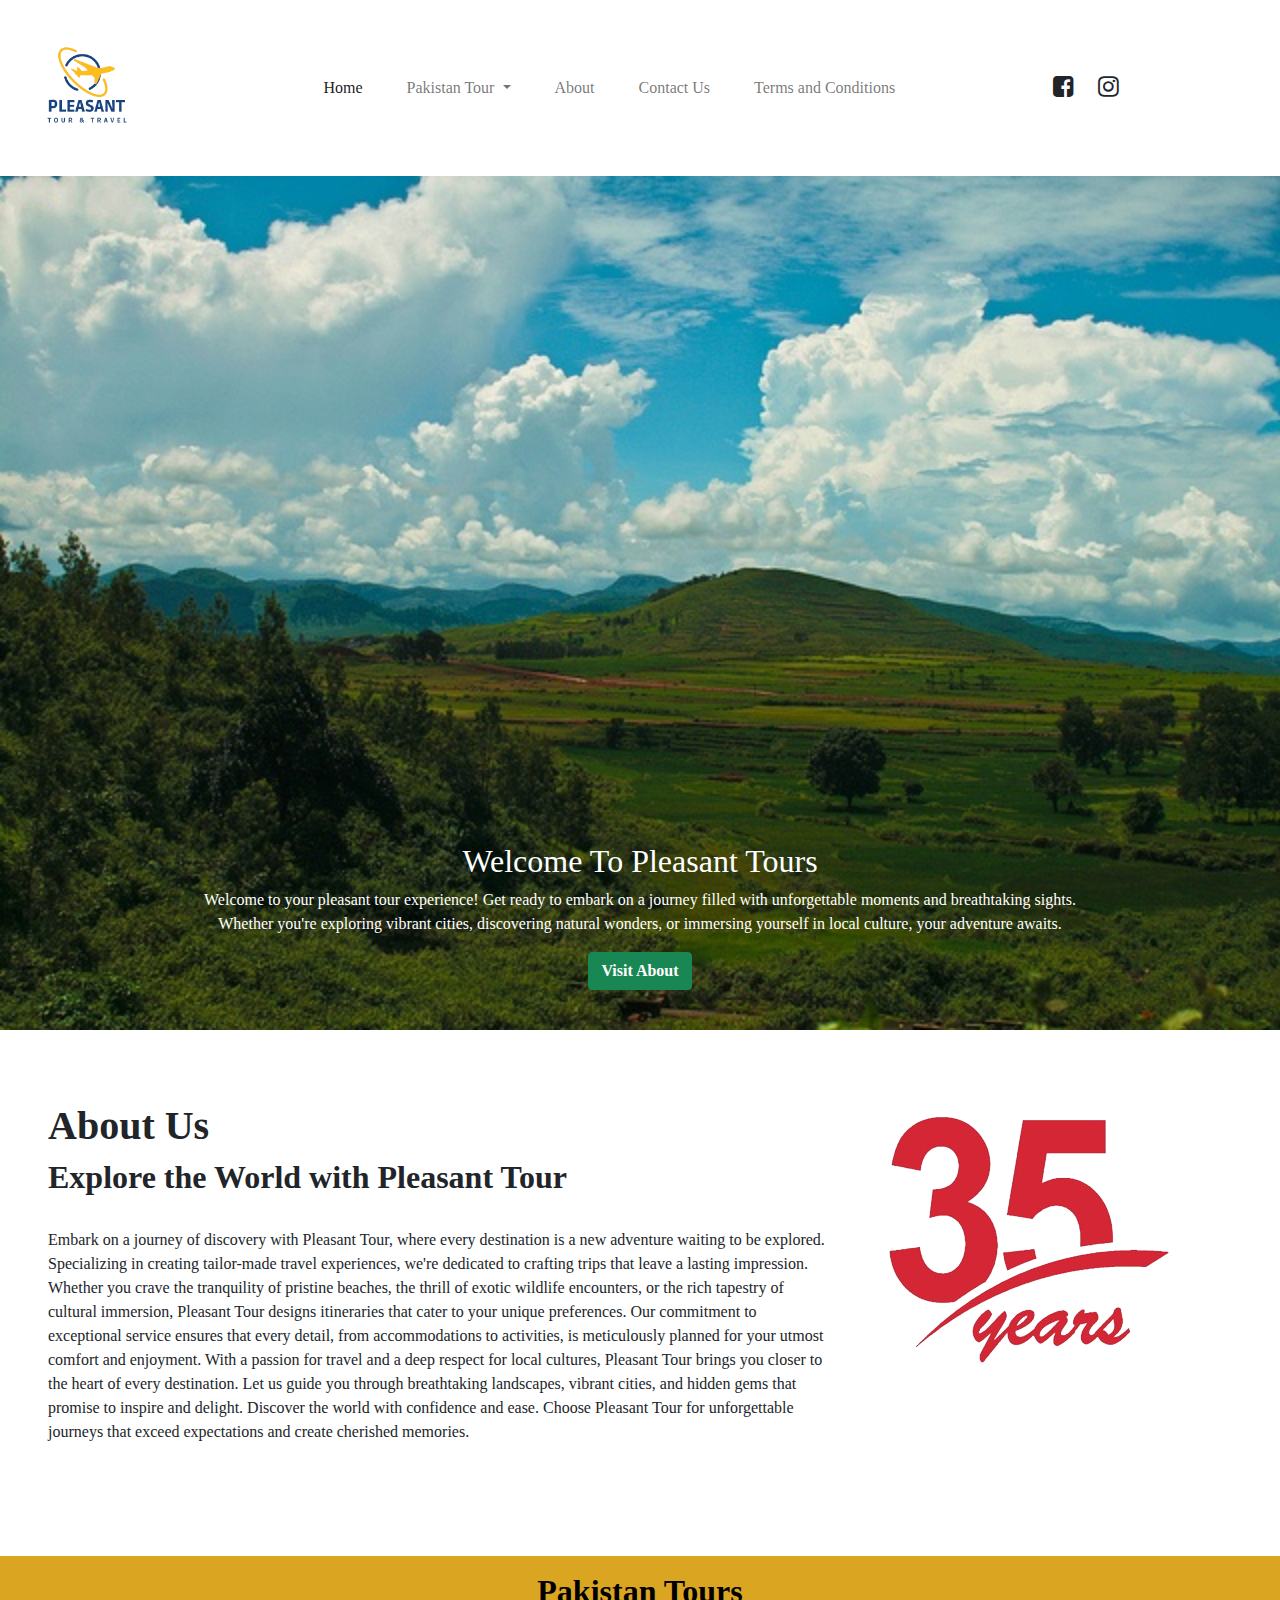
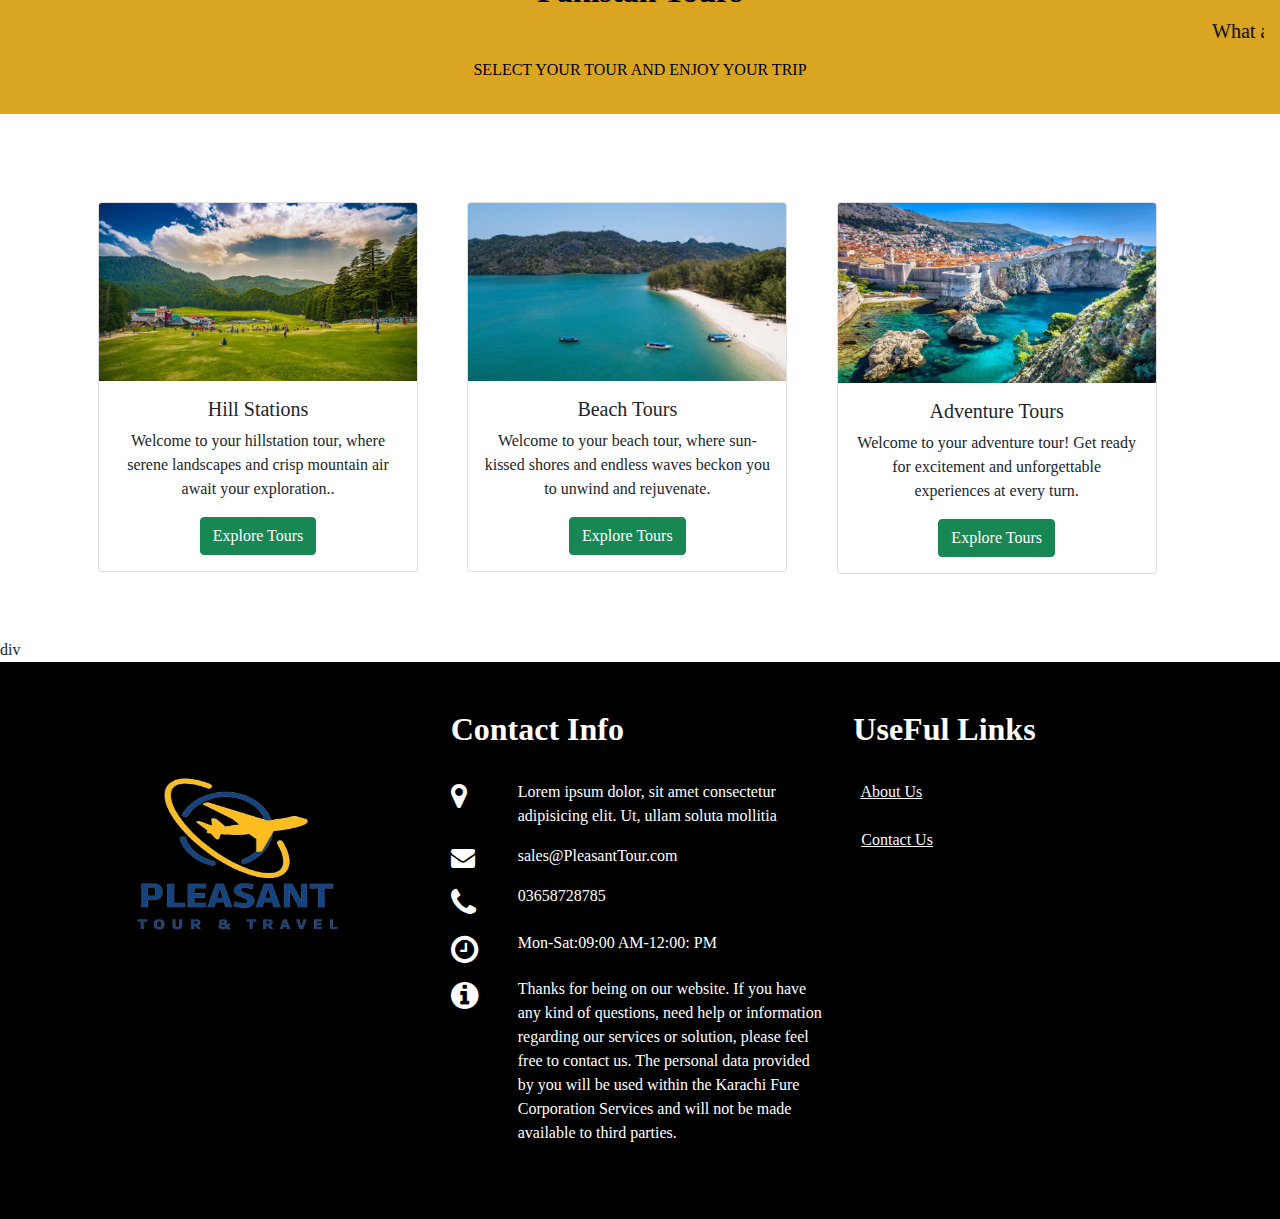
<file: index.html>
<!DOCTYPE html>
<html lang="en">

<head>
  <meta charset="UTF-8">
  <meta name="viewport" content="width=device-width, initial-scale=1.0">
  <title>Pleasant Tour</title>
  <link rel="stylesheet" href="bootstrap-5.0.2-dist/css/bootstrap.min.css">
  <link rel="stylesheet" href="style.css">
  <link rel="stylesheet" href="https://cdnjs.cloudflare.com/ajax/libs/font-awesome/4.7.0/css/font-awesome.min.css">
</head>

<body>
  <!-- navbar -->
  <nav class="navbar navbar-expand-lg navbar-light">
    <div class="container-fluid">
      <a class="navbar-brand" href="index.html"><img src="logo/logo.png" alt="LOGO" class="LOGO"></a>
      <button class="navbar-toggler" type="button" data-bs-toggle="collapse" data-bs-target="#navbarNavDropdown"
        aria-controls="navbarNavDropdown" aria-expanded="false" aria-label="Toggle navigation">
        <span class="navbar-toggler-icon"></span>
      </button>
      <div class="collapse navbar-collapse justify-content-evenly" id="navbarNavDropdown">
        <ul class="navbar-nav">
          <li class="nav-item">
            <a class="nav-link active" aria-current="page" href="index.html">Home</a>
          </li>
          &nbsp;&nbsp;&nbsp;&nbsp;&nbsp;&nbsp;&nbsp;
          <li class="nav-item dropdown">
            <a class="nav-link dropdown-toggle" href="#" id="navbarDropdown" role="button" data-bs-toggle="dropdown"
              aria-expanded="false">
              Pakistan Tour
            </a>
            <ul class="dropdown-menu" aria-labelledby="navbarDropdown">
              <li><a class="dropdown-item" href="Beach.html">Beach Tours</a></li>
              <li><a class="dropdown-item" href="hill.html">Hill Stations Tour</a></li>
              <li><a class="dropdown-item" href="Adventure.html">Adventure Tours</a></li>
            </ul>
          </li>
          &nbsp;&nbsp;&nbsp;&nbsp;&nbsp;&nbsp;&nbsp;
          <li class="nav-item">
            <a class="nav-link" href="About.html">About</a>
          </li>
          &nbsp;&nbsp;&nbsp;&nbsp;&nbsp;&nbsp;&nbsp;
          <li class="nav-item">
            <a class="nav-link" href="Contact Us.html">Contact Us</a>
          </li>
          &nbsp;&nbsp;&nbsp;&nbsp;&nbsp;&nbsp;&nbsp;
          <li class="nav-item">
            <a class="nav-link" href="terms.html">Terms and Conditions</a>
          </li>
        </ul>
        <header>
          <div class="container d-flex">
            <div>
              <i class="fa fa-facebook-square" style="font-size:24px"></i>
            </div>&nbsp;&nbsp;&nbsp;&nbsp;&nbsp;&nbsp;
            <div><i class="fa fa-instagram" style="font-size:24px"></i></div>

          </div>
        </header>
      </div>
    </div>
  </nav>
  <!-- carousel -->
  <div class="carousel-inner">
    <div class="carousel-item active" data-bs-interval="10000">
      <img src="img/Araku valley__.jpeg" class="d-block w-100" alt="...">
      <div class="carousel-caption d-md-block">
        <h2>Welcome To Pleasant Tours</h2>
        <p>Welcome to your pleasant tour experience! Get ready to embark on a journey filled with
          unforgettable moments and breathtaking sights. Whether you're exploring vibrant cities, discovering natural
          wonders, or immersing yourself in local culture, your adventure awaits.
        </p>
       <a href="About.html"> <button class="btn btn-success"><b>Visit About</b></button></a>
      </div>
    </div>
  </div><br>
  <div class="about_cont p-5">
    <div class="row">
        <div class="col-md-8">
          <h1><b>About Us</b></h1>
            <h2><b> Explore the World with Pleasant Tour</b></h2><br>
        <p class="text-dark">
               

                Embark on a journey of discovery with Pleasant Tour, where every destination is a new adventure
                waiting to be explored. Specializing in creating tailor-made travel experiences, we're dedicated to
                crafting trips that leave a lasting impression.

                Whether you crave the tranquility of pristine beaches, the thrill of exotic wildlife encounters, or
                the rich tapestry of cultural immersion, Pleasant Tour designs itineraries that cater to your unique
                preferences. Our commitment to exceptional service ensures that every detail, from accommodations to
                activities, is meticulously planned for your utmost comfort and enjoyment.

                With a passion for travel and a deep respect for local cultures, Pleasant Tour brings you closer to
                the heart of every destination. Let us guide you through breathtaking landscapes, vibrant cities,
                and hidden gems that promise to inspire and delight.

                Discover the world with confidence and ease. Choose Pleasant Tour for unforgettable journeys that
                exceed expectations and create cherished memories.
            </p>
        </div>
        <div class="col-md-3 yearimage">
            <img src="img/small_35-removebg-preview.png" alt="">
        </div>
    </div>
</div><br><br>
  <!-- Our services -->
  <div class="heading_products p-3" id="services">
    <h2 class="text-center"><b>Pakistan Tours</b></h2>
    <marquee behavior="" direction="">
      <h5>What are you Waitng for</h5>
    </marquee>
    <p class="text-center">SELECT YOUR TOUR AND ENJOY YOUR TRIP</p>

  </div><br><br><br>
  <div class="container pb-5 text-center">
    <div class="row p-3">
      <div class="col-md-3">
        <div class="card" style="width: 20rem;">
          <img src="img/Dalhousie Family Package.jpeg" class="card-img-top" alt="...">
          <div class="card-body">
            <h5 class="card-title">Hill Stations</h5>
            <p class="card-text">Welcome to your hillstation tour, where serene landscapes and crisp mountain air await
              your exploration..</p>
          <a href="hill.html">  <button class="btn btn-success">Explore Tours</button></a>
          </div>
        </div>
      </div>
      <div class="col-md-1">
      </div>
      <div class="col-md-3">
        <div class="card" style="width: 20rem;">
          <img src="img/Tanjung Rhu Beach.jpeg" class="card-img-top" alt="...">
          <div class="card-body">
            <h5 class="card-title">Beach Tours</h5>
            <p class="card-text">Welcome to your beach tour, where sun-kissed shores and endless waves beckon you to
              unwind and rejuvenate.</p>
            <button class="btn btn-success" href="Beach.html">Explore Tours</button>
          </div>
        </div>
      </div>
      <div class="col-md-1">
      </div>
      <div class="col-md-3">
        <div class="card" style="width: 20rem;">
          <img src="img/Everything You Need to Know About Erin’s Fabulous Weekend Getaway in Dubrovnik.jpeg"
            class="card-img-top" alt="..." style="height: 180px;">
          <div class="card-body">
            <h5 class="card-title">Adventure Tours</h5>
            <p class="card-text">
              Welcome to your adventure tour! Get ready for excitement and unforgettable experiences at every turn.
            </p>
            <button class="btn btn-success" href="Adventure.html">Explore Tours</button>
          </div>
        </div>
      </div>
      <div class="col-md-1">
      </div>
    </div>
  </div>
  <!-- terms -->
   div
  <!-- Footer -->
  <section>
    <div class="container-fluid Footer p-5">
      <div class="row">
        <div class="col-md-4">
          <div>
            <img class="footer_logo" src="logo/logo.png" alt="">
          </div>
        </div>
        <div class="col-md-4 footer_main">
          <h2><b>Contact Info</b></h2>
          <br>
          <div class="row">
            <div class="col-md-2">
              <h3><i class="fa fa-map-marker text-"></i></h3>
            </div>
            <div class="col-md-10">
              <p>Lorem ipsum dolor, sit amet consectetur adipisicing elit. Ut, ullam soluta mollitia
              </p>
            </div>
          </div>
          <div class="row">
            <div class="col-md-2">
              <h4><i class="fa fa-envelope text-"></i></h4>
            </div>
            <div class="col-md-10">
              <p>sales@PleasantTour.com</p>
            </div>
          </div>
          <div class="row">
            <div class="col-md-2">
              <h2><i class="fa fa-phone text-"></i></h2>
            </div>
            <div class="col-md-10">
              <p>03658728785</p>
            </div>
          </div>
          <div class="row">
            <div class="col-md-2">
              <h2><i class="fa fa-clock-o text-"></i></h2>
            </div>
            <div class="col-md-10">
              <p>Mon-Sat:09:00 AM-12:00: PM</p>
            </div>
          </div>
          <div class="row">
            <div class="col-md-2">
              <h2><i class="fa fa-info-circle text-"></i></h2>
            </div>
            <div class="col-md-10">
              <p>
                Thanks for being on our website. If you have any kind of questions, need help or
                information regarding our services or solution, please feel free to contact us. The
                personal data provided by you will be used within the Karachi Fure Corporation
                Services
                and will not be made available to third parties.</p>
            </div>
          </div>
        </div>

        <div class="col-md-4 footer_main">
          <h2><b>UseFul Links</b></h2>
          <br>
          &nbsp;
          <a href="About.html" class="text-light">About Us</a>
          <br><br>&nbsp;
          <a href="contactus.html" class="text-light">Contact Us</a>

        </div>
      </div>
    </div>
  </section>
  <script src="bootstrap-5.0.2-dist/js/bootstrap.min.js"></script>
</body>

</html>
</file>
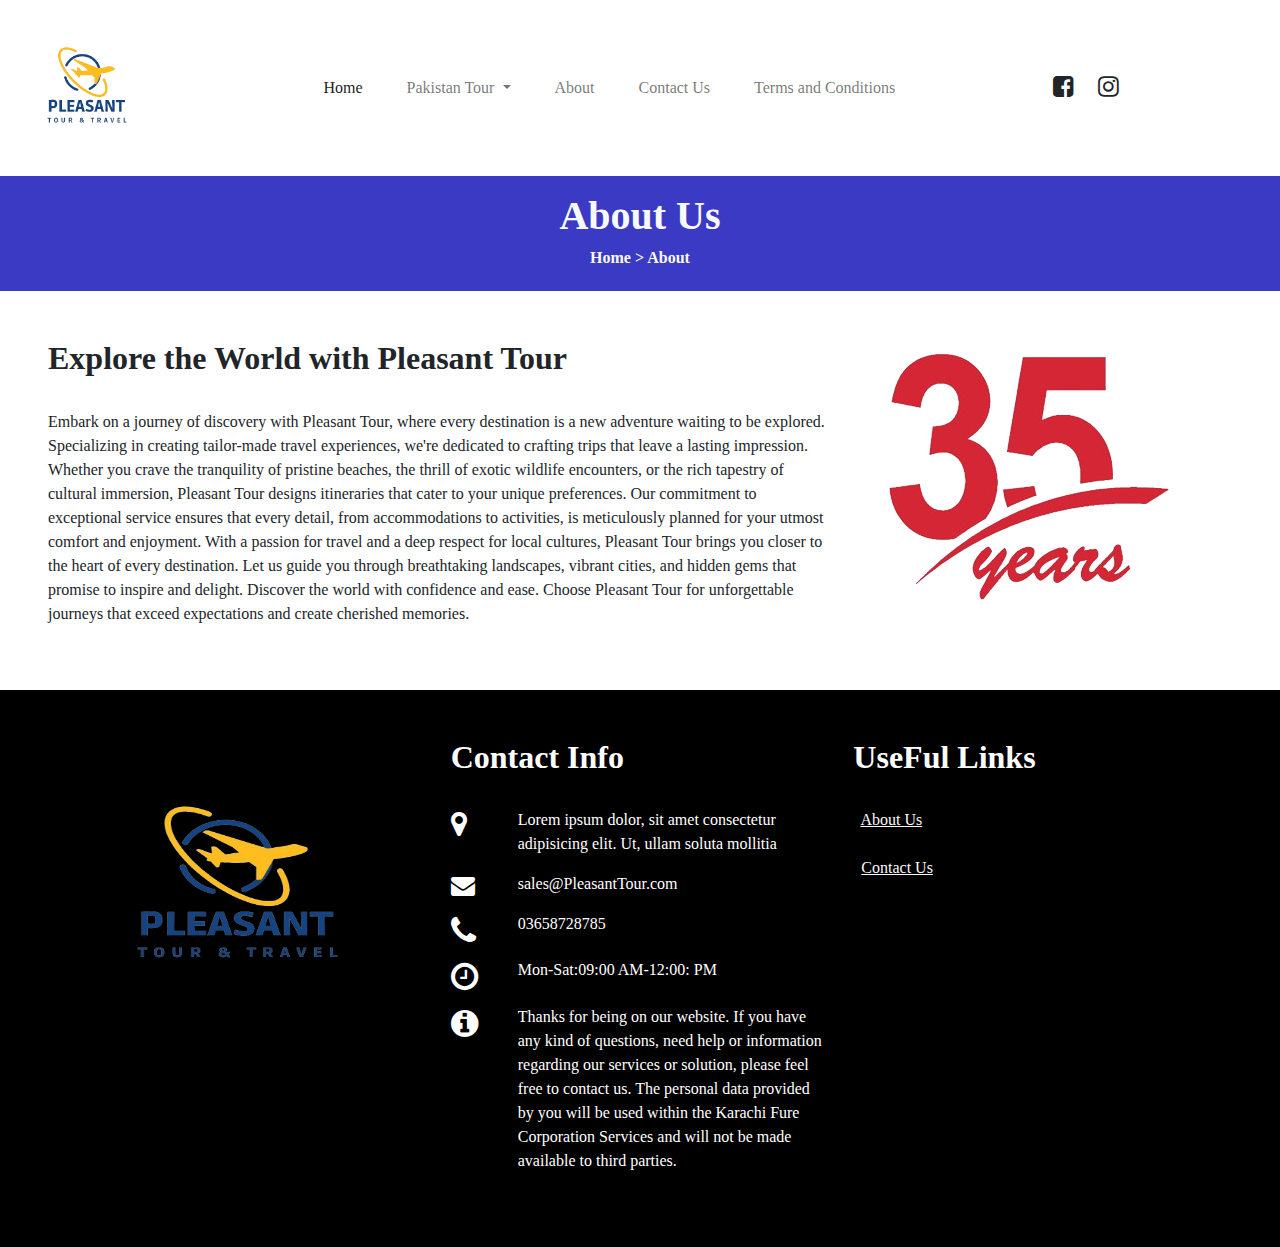
<file: About.html>
<!DOCTYPE html>
<html lang="en">

<head>
    <meta charset="UTF-8">
    <meta name="viewport" content="width=device-width, initial-scale=1.0">
    <title>Document</title>
    <link rel="stylesheet" href="bootstrap-5.0.2-dist/css/bootstrap.min.css">
    <link rel="stylesheet" href="style.css">
    <link rel="stylesheet" href="https://cdnjs.cloudflare.com/ajax/libs/font-awesome/4.7.0/css/font-awesome.min.css">
</head>

<body>
    <nav class="navbar navbar-expand-lg navbar-light">
        <div class="container-fluid">
          <a class="navbar-brand" href="index.html"><img src="logo/logo.png" alt="LOGO" class="LOGO"></a>
          <button class="navbar-toggler" type="button" data-bs-toggle="collapse" data-bs-target="#navbarNavDropdown"
            aria-controls="navbarNavDropdown" aria-expanded="false" aria-label="Toggle navigation">
            <span class="navbar-toggler-icon"></span>
          </button>
          <div class="collapse navbar-collapse justify-content-evenly" id="navbarNavDropdown">
            <ul class="navbar-nav">
              <li class="nav-item">
                <a class="nav-link active" aria-current="page" href="index.html">Home</a>
              </li>
              &nbsp;&nbsp;&nbsp;&nbsp;&nbsp;&nbsp;&nbsp;
              <li class="nav-item dropdown">
                <a class="nav-link dropdown-toggle" href="#" id="navbarDropdown" role="button" data-bs-toggle="dropdown"
                  aria-expanded="false">
                  Pakistan Tour
                </a>
                <ul class="dropdown-menu" aria-labelledby="navbarDropdown">
                  <li><a class="dropdown-item" href="Beach.html">Beach Tours</a></li>
                  <li><a class="dropdown-item" href="hill.html">Hill Stations Tour</a></li>
                  <li><a class="dropdown-item" href="Adventure.html">Adventure Tours</a></li>
                </ul>
              </li>
              &nbsp;&nbsp;&nbsp;&nbsp;&nbsp;&nbsp;&nbsp;
              <li class="nav-item">
                <a class="nav-link" href="About.html">About</a>
              </li>
              &nbsp;&nbsp;&nbsp;&nbsp;&nbsp;&nbsp;&nbsp;
              <li class="nav-item">
                <a class="nav-link" href="Contact Us.html">Contact Us</a>
              </li>
              &nbsp;&nbsp;&nbsp;&nbsp;&nbsp;&nbsp;&nbsp;
          <li class="nav-item">
            <a class="nav-link" href="terms.html">Terms and Conditions</a>
          </li>
            </ul>
            <header>
              <div class="container d-flex">
                <div>
                  <i class="fa fa-facebook-square" style="font-size:24px"></i>
                </div>&nbsp;&nbsp;&nbsp;&nbsp;&nbsp;&nbsp;
                <div><i class="fa fa-instagram" style="font-size:24px"></i></div>
    
              </div>
            </header>
          </div>
        </div>
      </nav>
    <div class="Labels p-3 text-center text-light">
        <h1><b>About Us</b></h1>
        <h6><b>Home > About</b></h6>
    </div>
    <div class="about_cont p-5">
        <div class="row">
            <div class="col-md-8">
                <h2><b> Explore the World with Pleasant Tour</b></h2><br>
            <p class="text-dark">
                   

                    Embark on a journey of discovery with Pleasant Tour, where every destination is a new adventure
                    waiting to be explored. Specializing in creating tailor-made travel experiences, we're dedicated to
                    crafting trips that leave a lasting impression.

                    Whether you crave the tranquility of pristine beaches, the thrill of exotic wildlife encounters, or
                    the rich tapestry of cultural immersion, Pleasant Tour designs itineraries that cater to your unique
                    preferences. Our commitment to exceptional service ensures that every detail, from accommodations to
                    activities, is meticulously planned for your utmost comfort and enjoyment.

                    With a passion for travel and a deep respect for local cultures, Pleasant Tour brings you closer to
                    the heart of every destination. Let us guide you through breathtaking landscapes, vibrant cities,
                    and hidden gems that promise to inspire and delight.

                    Discover the world with confidence and ease. Choose Pleasant Tour for unforgettable journeys that
                    exceed expectations and create cherished memories.
                </p>
            </div>
            <div class="col-md-3 yearimage">
                <img src="img/small_35-removebg-preview.png" alt="">
            </div>
        </div>
    </div>
    <section>
        <div class="container-fluid Footer p-5">
            <div class="row">
                <div class="col-md-4">
                    <div>
                        <img class="footer_logo" src="logo/logo.png" alt="">
                    </div>
                </div>
                <div class="col-md-4 footer_main">
                    <h2><b>Contact Info</b></h2>
                    <br>
                    <div class="row">
                        <div class="col-md-2">
                            <h3><i class="fa fa-map-marker text-"></i></h3>
                        </div>
                        <div class="col-md-10">
                            <p>Lorem ipsum dolor, sit amet consectetur adipisicing elit. Ut, ullam soluta mollitia
                            </p>
                        </div>
                    </div>
                    <div class="row">
                        <div class="col-md-2">
                            <h4><i class="fa fa-envelope text-"></i></h4>
                        </div>
                        <div class="col-md-10">
                            <p>sales@PleasantTour.com</p>
                        </div>
                    </div>
                    <div class="row">
                        <div class="col-md-2">
                            <h2><i class="fa fa-phone text-"></i></h2>
                        </div>
                        <div class="col-md-10">
                            <p>03658728785</p>
                        </div>
                    </div>
                    <div class="row">
                        <div class="col-md-2">
                            <h2><i class="fa fa-clock-o text-"></i></h2>
                        </div>
                        <div class="col-md-10">
                            <p>Mon-Sat:09:00 AM-12:00: PM</p>
                        </div>
                    </div>
                    <div class="row">
                        <div class="col-md-2">
                            <h2><i class="fa fa-info-circle text-"></i></h2>
                        </div>
                        <div class="col-md-10">
                            <p>
                                Thanks for being on our website. If you have any kind of questions, need help or
                                information regarding our services or solution, please feel free to contact us. The
                                personal data provided by you will be used within the Karachi Fure Corporation
                                Services
                                and will not be made available to third parties.</p>
                        </div>
                    </div>
                </div>

                <div class="col-md-4 footer_main">
                    <h2><b>UseFul Links</b></h2>
                    <br>
                    &nbsp;
                    <a href="About.html" class="text-light">About Us</a>
                    <br><br>&nbsp;
                    <a href="contactus.html" class="text-light">Contact Us</a>

                </div>
            </div>
        </div>
    </section>
    <script src="bootstrap-5.0.2-dist/js/bootstrap.min.js"></script>
</body>

</html>
</file>
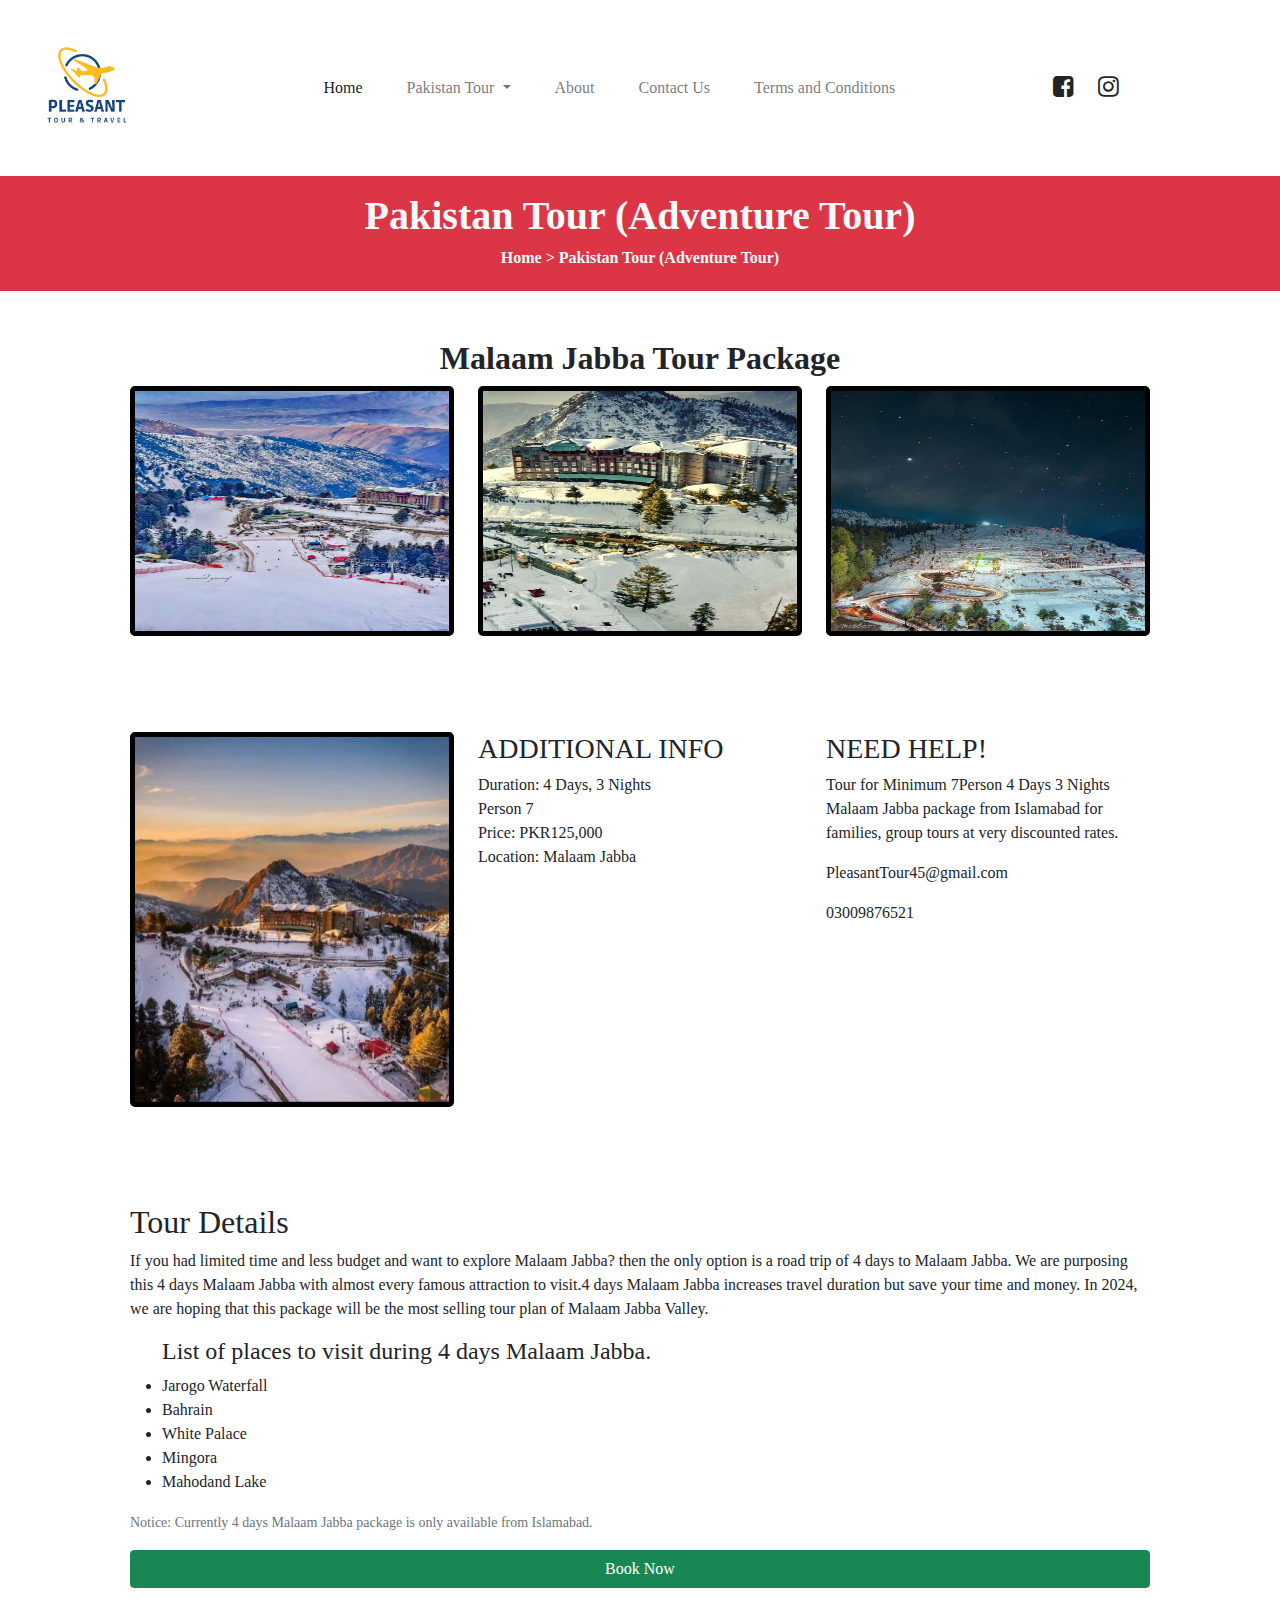
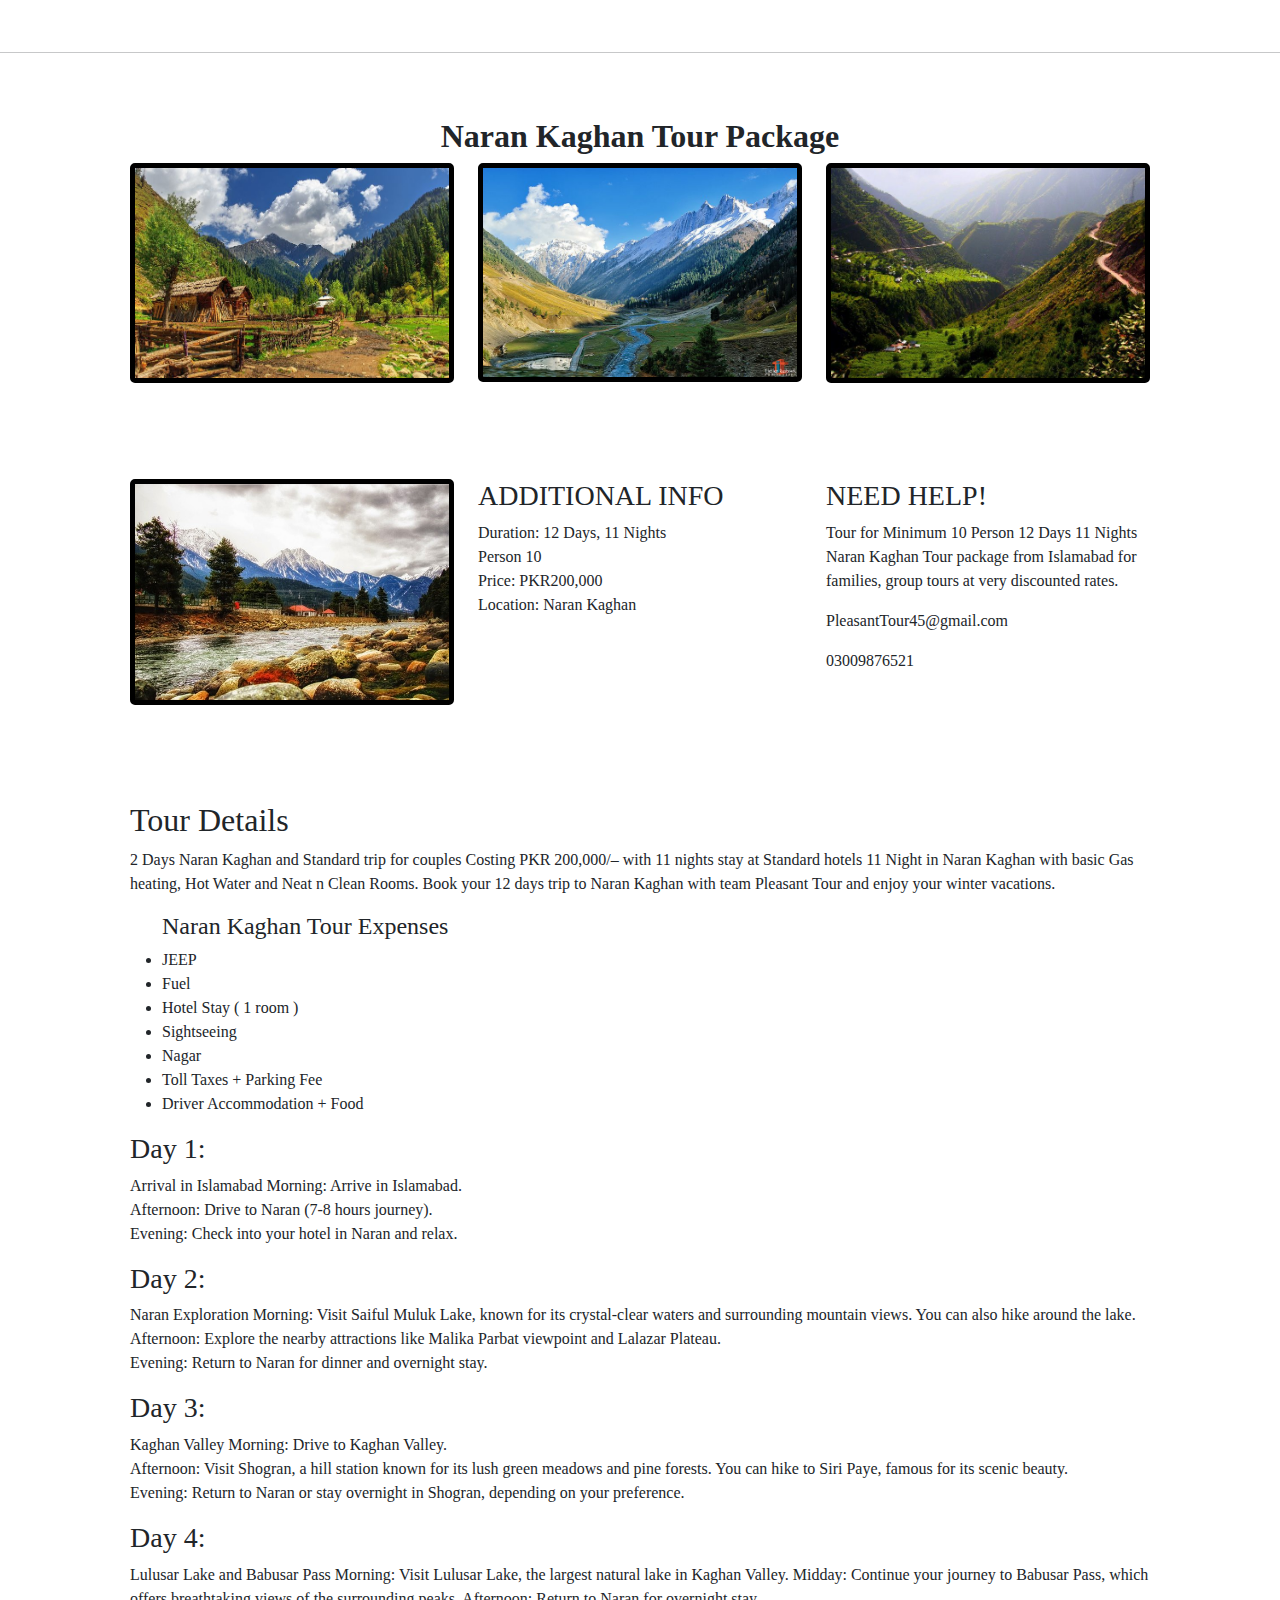
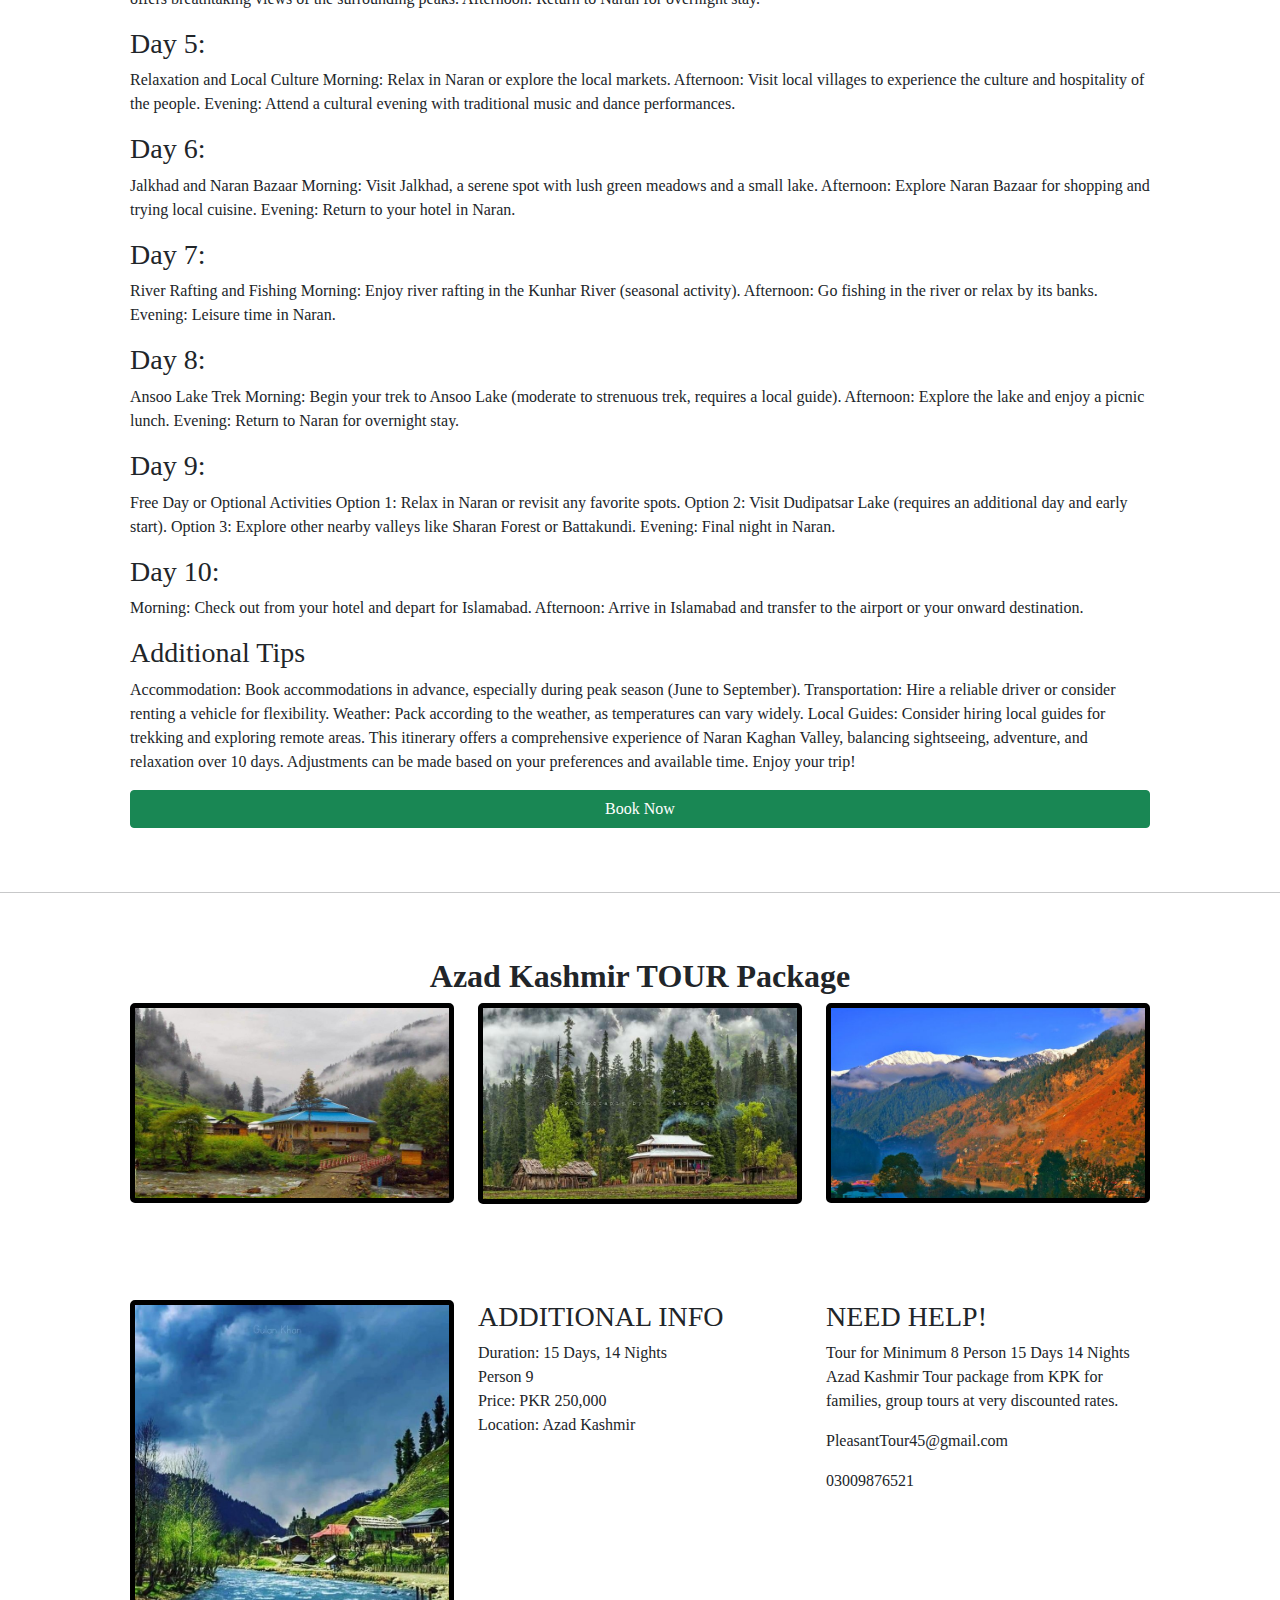
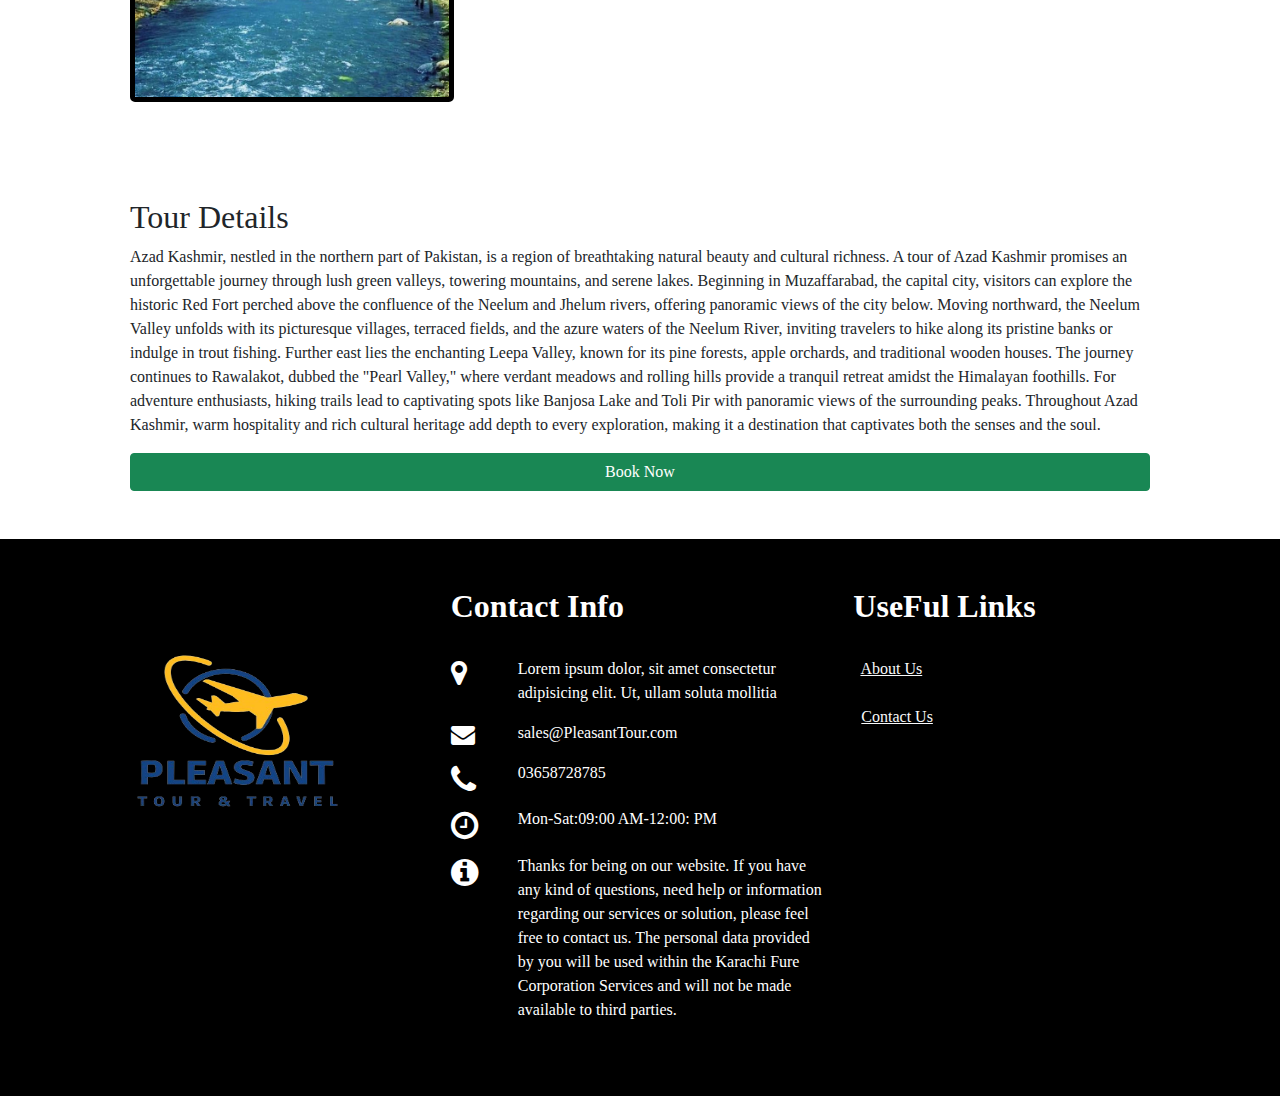
<file: Adventure.html>
<!DOCTYPE html>
<html lang="en">

<head>
    <meta charset="UTF-8">
    <meta name="viewport" content="width=device-width, initial-scale=1.0">
    <title>Document</title>
    <link rel="stylesheet" href="bootstrap-5.0.2-dist/css/bootstrap.min.css">
    <link rel="stylesheet" href="style.css">
    <link rel="stylesheet" href="https://cdnjs.cloudflare.com/ajax/libs/font-awesome/4.7.0/css/font-awesome.min.css">
</head>

<body>
    <!-- <nav bar -->
    <nav class="navbar navbar-expand-lg navbar-light">
        <div class="container-fluid">
            <a class="navbar-brand" href="index.html"><img src="logo/logo.png" alt="LOGO" class="LOGO"></a>
            <button class="navbar-toggler" type="button" data-bs-toggle="collapse" data-bs-target="#navbarNavDropdown"
                aria-controls="navbarNavDropdown" aria-expanded="false" aria-label="Toggle navigation">
                <span class="navbar-toggler-icon"></span>
            </button>
            <div class="collapse navbar-collapse justify-content-evenly" id="navbarNavDropdown">
                <ul class="navbar-nav">
                    <li class="nav-item">
                        <a class="nav-link active" aria-current="page" href="index.html">Home</a>
                    </li>
                    &nbsp;&nbsp;&nbsp;&nbsp;&nbsp;&nbsp;&nbsp;
                    <li class="nav-item dropdown">
                        <a class="nav-link dropdown-toggle" href="#" id="navbarDropdown" role="button"
                            data-bs-toggle="dropdown" aria-expanded="false">
                            Pakistan Tour
                        </a>
                        <ul class="dropdown-menu" aria-labelledby="navbarDropdown">
                            <li><a class="dropdown-item" href="Beach.html">Beach Tours</a></li>
                            <li><a class="dropdown-item" href="hill.html">Hill Stations Tour</a></li>
                            <li><a class="dropdown-item" href="Adventure.html">Adventure Tours</a></li>
                        </ul>
                    </li>
                    &nbsp;&nbsp;&nbsp;&nbsp;&nbsp;&nbsp;&nbsp;
                    <li class="nav-item">
                        <a class="nav-link" href="About.html">About</a>
                    </li>
                    &nbsp;&nbsp;&nbsp;&nbsp;&nbsp;&nbsp;&nbsp;
                    <li class="nav-item">
                        <a class="nav-link" href="Contact Us.html">Contact Us</a>
                    </li>
                    &nbsp;&nbsp;&nbsp;&nbsp;&nbsp;&nbsp;&nbsp;
          <li class="nav-item">
            <a class="nav-link" href="terms.html">Terms and Conditions</a>
          </li>
                </ul>
                <header>
                    <div class="container d-flex">
                        <div>
                            <i class="fa fa-facebook-square" style="font-size:24px"></i>
                        </div>&nbsp;&nbsp;&nbsp;&nbsp;&nbsp;&nbsp;
                        <div><i class="fa fa-instagram" style="font-size:24px"></i></div>

                    </div>
                </header>
            </div>
        </div>
    </nav>
    <div class="p-3 text-center text-light bg-danger">
        <h1><b>Pakistan Tour (Adventure Tour)</b></h1>
        <h6><b>Home > Pakistan Tour (Adventure Tour)</b></h6>
    </div>
    <!-- Malaam Jabba-->
    <div class="container">
        <div class="row p-5">
            <h2 class="text-center"><b>Malaam Jabba Tour Package</b></h2>
            <div class="col-md-4 col-sm-4">
                <img src="img/malam1.jpeg" alt=""
                    style="width: 100%; height: 250px; border: 5px solid black; border-radius: 5px;"">
            </div>
            <div class=" col-md-4 col-sm-4">
                <img src="img/malam2l.jpeg" alt=""
                    style="width: 100%; height: 250px;  border: 5px solid black; border-radius: 5px;"">
            </div>
            <div class=" col-md-4 col-sm-4">
                <img src="img/malaam3.jpeg" alt=""
                    style="width: 100%; height: 250px;  border: 5px solid black; border-radius: 5px;"">
            </div>
        </div>
        <div class=" row p-5">
                <div class="col-md-4">
                    <img src="img/malaam4.jpeg" alt="" style="width: 100%; border: 5px solid black; border-radius: 5px;"">
            </div>
            <div class=" addinfo col-md-4">
                    <h3>ADDITIONAL INFO</h3>
                    <label for="">Duration: 4 Days, 3 Nights</label><br>
                    <label for="">Person 7</label><br>
                    <label for="">Price: PKR125,000</label><br>
                    <label for="">Location: Malaam Jabba</label>
                </div>
                <div class="col-md-4">
                    <h3>NEED HELP!</h3>
                    <p>Tour for Minimum 7Person 4 Days 3 Nights Malaam Jabba package from Islamabad
                        for
                        families, group tours at very discounted rates.</p>
                    <p>PleasantTour45@gmail.com</p>
                    <p>03009876521</p>
                </div>

            </div>
            <div class="row p-5">
                <div class="col-md-12">
                    <h2>Tour Details</h2>
                    <p>If you had limited time and less budget and want to explore Malaam Jabba? then the only option is
                        a road
                        trip of
                        4 days to Malaam Jabba. We are purposing this 4 days Malaam Jabba with almost every famous
                        attraction to
                        visit.4
                        days Malaam Jabba increases travel duration but save your time and money. In 2024, we are hoping
                        that this
                        package will be the most selling tour plan of Malaam Jabba Valley.</p>
                    <ul>
                        <h4>List of places to visit during 4 days Malaam Jabba. </h4>
                        <li>Jarogo Waterfall</li>
                        <li>Bahrain</li>
                        <li>White Palace</li>
                        <li>Mingora</li>
                        <li>Mahodand Lake</li>
                    </ul>
                    <p class="card-text"><small class="text-muted">Notice: Currently 4 days Malaam Jabba package is only
                            available from Islamabad.</small></p>
                    <button class="btn btn-success w-100">Book Now</button>
                </div>
            </div>
        </div>
        <hr>
        <!--Naran Kaghan -->
        <div class="container">
            <div class="row p-5">
                <h2 class="text-center"><b>Naran Kaghan Tour Package</b></h2>
                <div class="col-md-4 col-sm-4">
                    <img src="img/nar1.jpeg" alt=""
                        style="width: 100%; height: 220px; border: 5px solid black; border-radius: 5px;">
                </div>
                <div class="col-md-4 col-sm-4">
                    <img src="img/nar3.jpeg" alt="" style="width: 100%; border: 5px solid black; border-radius: 5px;">
                </div>
                <div class="col-md-4 col-sm-4">
                    <img src="img/Naran4.jpeg" alt="" style="width: 100%; border: 5px solid black; border-radius: 5px;">
                </div>
            </div>
            <div class="row p-5">
                <div class="col-md-4">
                    <img src="img/nar2.jpeg" alt="" style="width: 100%; border: 5px solid black; border-radius: 5px;"">
            </div>
            <div class=" addinfo col-md-4">
                    <h3>ADDITIONAL INFO</h3>
                    <label for="">Duration: 12 Days, 11 Nights</label><br>
                    <label for="">Person 10</label><br>
                    <label for="">Price: PKR200,000</label><br>
                    <label for="">Location: Naran Kaghan</label>
                </div>
                <div class="col-md-4">
                    <h3>NEED HELP!</h3>
                    <p>Tour for Minimum 10 Person 12 Days 11 Nights Naran Kaghan Tour package from Islamabad
                        for
                        families, group tours at very discounted rates.</p>
                    <p>PleasantTour45@gmail.com</p>
                    <p>03009876521</p>
                </div>

            </div>
            <div class="row p-5">
                <div class="col-md-12">
                    <h2>Tour Details</h2>
                    <p>2 Days Naran Kaghan and Standard trip for couples Costing PKR 200,000/– with 11 nights
                        stay at Standard hotels 11 Night in Naran Kaghan with
                        basic Gas heating, Hot Water and Neat n Clean Rooms. Book your 12 days trip to Naran Kaghan with
                        team
                        Pleasant Tour and enjoy your winter vacations.</p>
                    <ul>
                        <h4>Naran Kaghan Tour Expenses</h4>
                        <li>JEEP</li>
                        <li>Fuel</li>
                        <li>Hotel Stay ( 1 room )</li>
                        <li>Sightseeing</li>
                        <li>Nagar</li>
                        <li>Toll Taxes + Parking Fee</li>
                        <li> Driver Accommodation + Food</li>
                    </ul>
                    <h3>Day 1:</h3>
                    <p>Arrival in Islamabad
                        Morning: Arrive in Islamabad. <br>
                        Afternoon: Drive to Naran (7-8 hours journey). <br>
                        Evening: Check into your hotel in Naran and relax.</p>
                    <h3>Day 2:</h3>
                    <p>Naran Exploration
                        Morning: Visit Saiful Muluk Lake, known for its crystal-clear waters and surrounding mountain
                        views. You can also hike around the lake. <br>
                        Afternoon: Explore the nearby attractions like Malika Parbat viewpoint and Lalazar Plateau. <br>
                        Evening: Return to Naran for dinner and overnight stay.</p>
                    <h3>Day 3:</h3>
                    <p>Kaghan Valley
                        Morning: Drive to Kaghan Valley. <br>
                        Afternoon: Visit Shogran, a hill station known for its lush green meadows and pine forests. You
                        can hike to Siri Paye, famous for its scenic beauty. <br>
                        Evening: Return to Naran or stay overnight in Shogran, depending on your preference.</p>
                    <h3>Day 4:</h3>
                    <p>Lulusar Lake and Babusar Pass
                        Morning: Visit Lulusar Lake, the largest natural lake in Kaghan Valley.
                        Midday: Continue your journey to Babusar Pass, which offers breathtaking views of the
                        surrounding peaks.
                        Afternoon: Return to Naran for overnight stay.</p>
                    <h3>Day 5:</h3>
                    <p>Relaxation and Local Culture
                        Morning: Relax in Naran or explore the local markets.
                        Afternoon: Visit local villages to experience the culture and hospitality of the people.
                        Evening: Attend a cultural evening with traditional music and dance performances.</p>
                    <h3>Day 6:</h3>
                    <p>Jalkhad and Naran Bazaar
                        Morning: Visit Jalkhad, a serene spot with lush green meadows and a small lake.
                        Afternoon: Explore Naran Bazaar for shopping and trying local cuisine.
                        Evening: Return to your hotel in Naran.</p>
                    <h3>Day 7:</h3>
                    <p>River Rafting and Fishing
                        Morning: Enjoy river rafting in the Kunhar River (seasonal activity).
                        Afternoon: Go fishing in the river or relax by its banks.
                        Evening: Leisure time in Naran.</p>
                    <h3>Day 8:</h3>
                    <p>Ansoo Lake Trek
                        Morning: Begin your trek to Ansoo Lake (moderate to strenuous trek, requires a local guide).
                        Afternoon: Explore the lake and enjoy a picnic lunch.
                        Evening: Return to Naran for overnight stay.</p>
                    <h3>Day 9:</h3>
                    <p>Free Day or Optional Activities
                        Option 1: Relax in Naran or revisit any favorite spots.
                        Option 2: Visit Dudipatsar Lake (requires an additional day and early start).
                        Option 3: Explore other nearby valleys like Sharan Forest or Battakundi.
                        Evening: Final night in Naran.</p>
                    <h3>Day 10:</h3>
                    <p>Morning: Check out from your hotel and depart for Islamabad.
                        Afternoon: Arrive in Islamabad and transfer to the airport or your onward destination.</p>
                    <h3>Additional Tips</h3>
                    <p>Accommodation: Book accommodations in advance, especially during peak season (June to September).
                        Transportation: Hire a reliable driver or consider renting a vehicle for flexibility.
                        Weather: Pack according to the weather, as temperatures can vary widely.
                        Local Guides: Consider hiring local guides for trekking and exploring remote areas.
                        This itinerary offers a comprehensive experience of Naran Kaghan Valley, balancing sightseeing,
                        adventure, and relaxation over 10 days. Adjustments can be made based on your preferences and
                        available time. Enjoy your trip!</p>

                    <button class="btn btn-success w-100">Book Now</button>
                </div>
            </div>
        </div>
        <hr>
        <!-- Azad Kashmir-->
        <div class="container">
            <div class="row p-5">
                <h2 class="text-center"><b>Azad Kashmir TOUR Package</b></h2>
                <div class="col-md-4 col-sm-4">
                    <img src="img/kas1.jpeg" alt="" style="width: 100%; height: 200px; border: 5px solid black; border-radius: 5px;">
                </div>
                <div class="col-md-4 col-sm-4">
                    <img src="img/kas2.jpeg" alt="" style="width: 100%; border: 5px solid black; border-radius: 5px;">
                </div>
                <div class="col-md-4 col-sm-4">
                    <img src="img/kas3.jpeg" alt="" style="width: 100%; height: 200px; border: 5px solid black; border-radius: 5px;">
                </div>
            </div>
            <div class="row p-5">
                <div class="col-md-4">
                    <img src="img/kas4.jpeg" alt="" style="width: 100%; border: 5px solid black; border-radius: 5px;"">
            </div>
            <div class=" addinfo col-md-4">
                    <h3>ADDITIONAL INFO</h3>
                    <label for="">Duration: 15 Days, 14 Nights</label><br>
                    <label for="">Person 9</label><br>
                    <label for="">Price: PKR 250,000</label><br>
                    <label for="">Location: Azad Kashmir</label>
                </div>
                <div class="col-md-4">
                    <h3>NEED HELP!</h3>
                    <p>Tour for Minimum 8 Person 15 Days 14 Nights Azad Kashmir Tour package from KPK
                        for
                        families, group tours at very discounted rates.</p>
                    <p>PleasantTour45@gmail.com</p>
                    <p>03009876521</p>
                </div>

            </div>
            <div class="row p-5">
                <div class="col-md-12">
                    <h2>Tour Details</h2>
                    <p>Azad Kashmir, nestled in the northern part of Pakistan, is a region of breathtaking natural
                        beauty and cultural richness. A tour of Azad Kashmir promises an unforgettable journey through
                        lush green valleys, towering mountains, and serene lakes. Beginning in Muzaffarabad, the capital
                        city, visitors can explore the historic Red Fort perched above the confluence of the Neelum and
                        Jhelum rivers, offering panoramic views of the city below. Moving northward, the Neelum Valley
                        unfolds with its picturesque villages, terraced fields, and the azure waters of the Neelum
                        River, inviting travelers to hike along its pristine banks or indulge in trout fishing. Further
                        east lies the enchanting Leepa Valley, known for its pine forests, apple orchards, and
                        traditional wooden houses. The journey continues to Rawalakot, dubbed the "Pearl Valley," where
                        verdant meadows and rolling hills provide a tranquil retreat amidst the Himalayan foothills. For
                        adventure enthusiasts, hiking trails lead to captivating spots like Banjosa Lake and Toli Pir
                        with panoramic views of the surrounding peaks. Throughout Azad Kashmir, warm hospitality and
                        rich cultural heritage add depth to every exploration, making it a destination that captivates
                        both the senses and the soul.
                    </p>



                    <button class="btn btn-success w-100">Book Now</button>
                </div>
            </div>
        </div>
        <!-- footer -->
        <section>
            <div class="container-fluid Footer p-5">
                <div class="row">
                    <div class="col-md-4">
                        <div>
                            <img class="footer_logo" src="logo/logo.png" alt="">
                        </div>
                    </div>
                    <div class="col-md-4 footer_main">
                        <h2><b>Contact Info</b></h2>
                        <br>
                        <div class="row">
                            <div class="col-md-2">
                                <h3><i class="fa fa-map-marker text-"></i></h3>
                            </div>
                            <div class="col-md-10">
                                <p>Lorem ipsum dolor, sit amet consectetur adipisicing elit. Ut, ullam soluta mollitia
                                </p>
                            </div>
                        </div>
                        <div class="row">
                            <div class="col-md-2">
                                <h4><i class="fa fa-envelope text-"></i></h4>
                            </div>
                            <div class="col-md-10">
                                <p>sales@PleasantTour.com</p>
                            </div>
                        </div>
                        <div class="row">
                            <div class="col-md-2">
                                <h2><i class="fa fa-phone text-"></i></h2>
                            </div>
                            <div class="col-md-10">
                                <p>03658728785</p>
                            </div>
                        </div>
                        <div class="row">
                            <div class="col-md-2">
                                <h2><i class="fa fa-clock-o text-"></i></h2>
                            </div>
                            <div class="col-md-10">
                                <p>Mon-Sat:09:00 AM-12:00: PM</p>
                            </div>
                        </div>
                        <div class="row">
                            <div class="col-md-2">
                                <h2><i class="fa fa-info-circle text-"></i></h2>
                            </div>
                            <div class="col-md-10">
                                <p>
                                    Thanks for being on our website. If you have any kind of questions, need help or
                                    information regarding our services or solution, please feel free to contact us. The
                                    personal data provided by you will be used within the Karachi Fure Corporation
                                    Services
                                    and will not be made available to third parties.</p>
                            </div>
                        </div>
                    </div>

                    <div class="col-md-4 footer_main">
                        <h2><b>UseFul Links</b></h2>
                        <br>
                        &nbsp;
                        <a href="About.html" class="text-light">About Us</a>
                        <br><br>&nbsp;
                        <a href="contactus.html" class="text-light">Contact Us</a>

                    </div>
                </div>
            </div>
        </section>
        <script src="bootstrap-5.0.2-dist/js/bootstrap.min.js"></script>
</body>

</html>
</file>
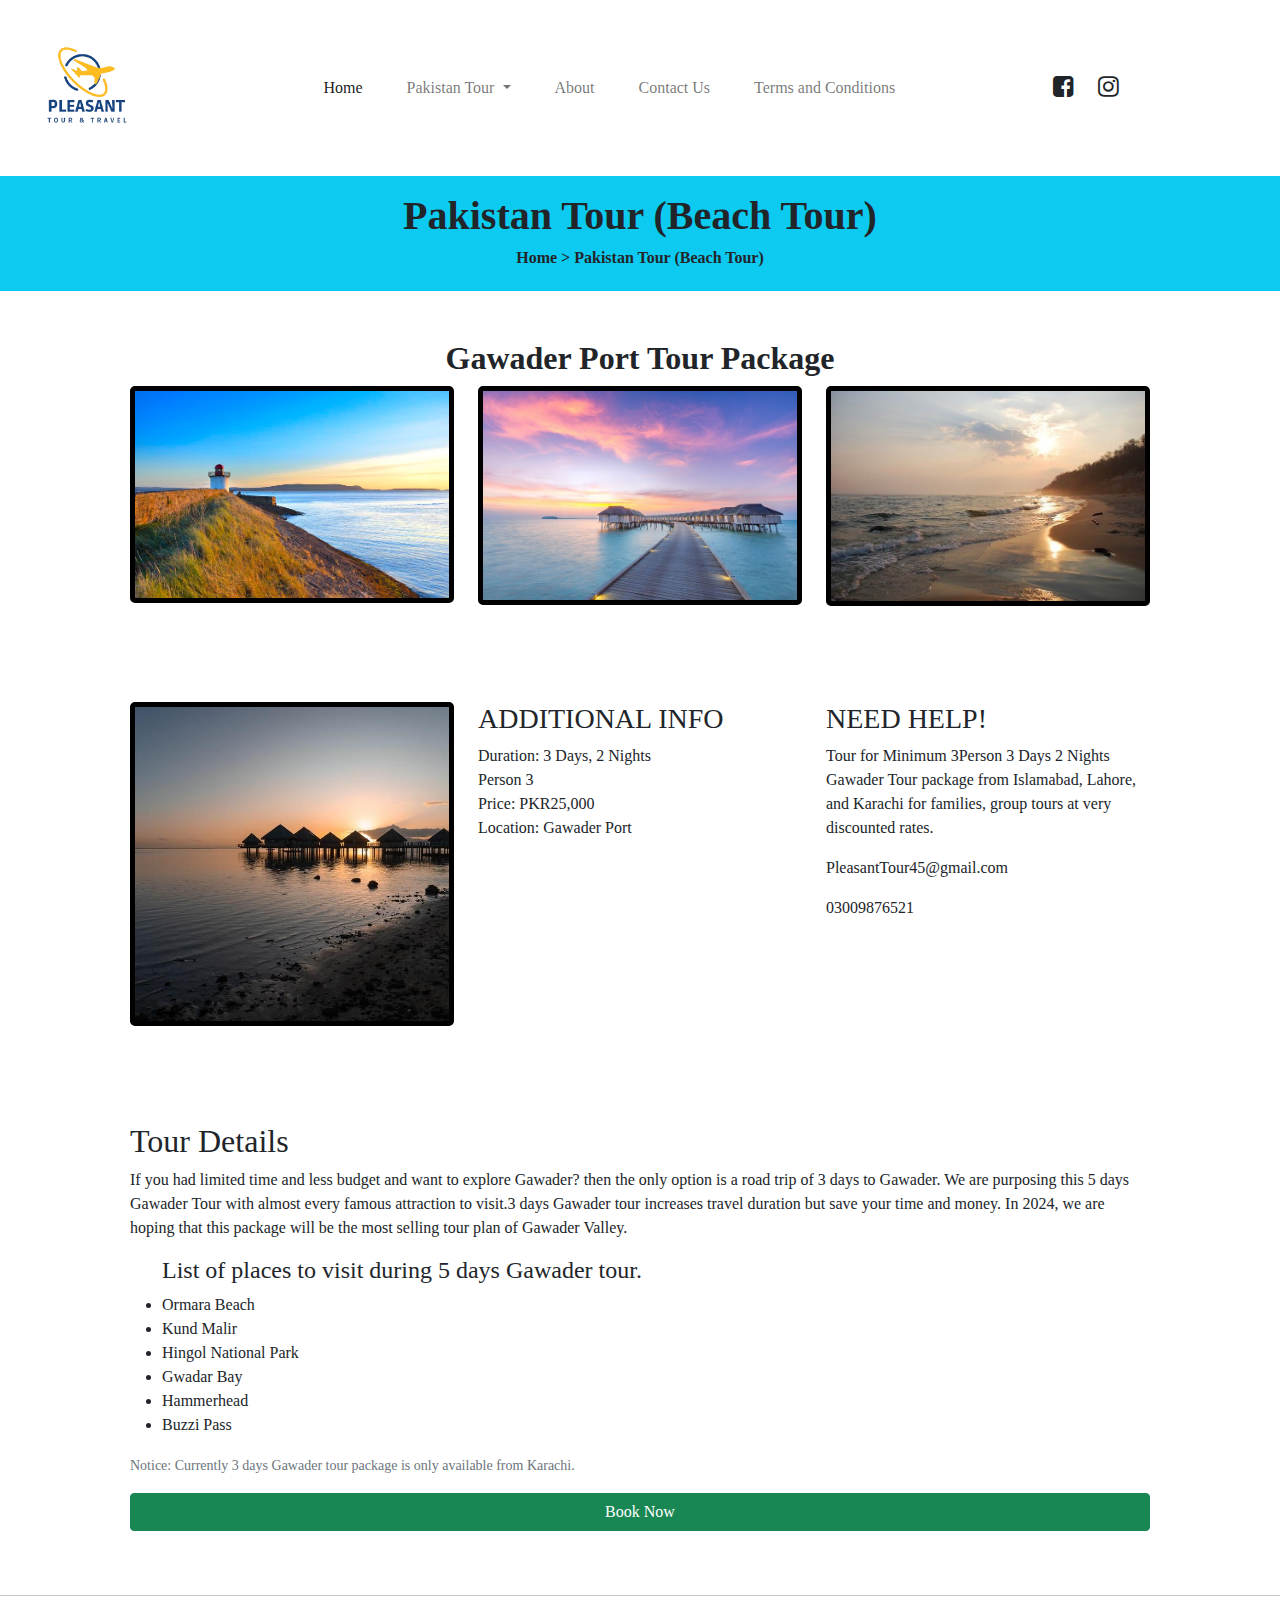
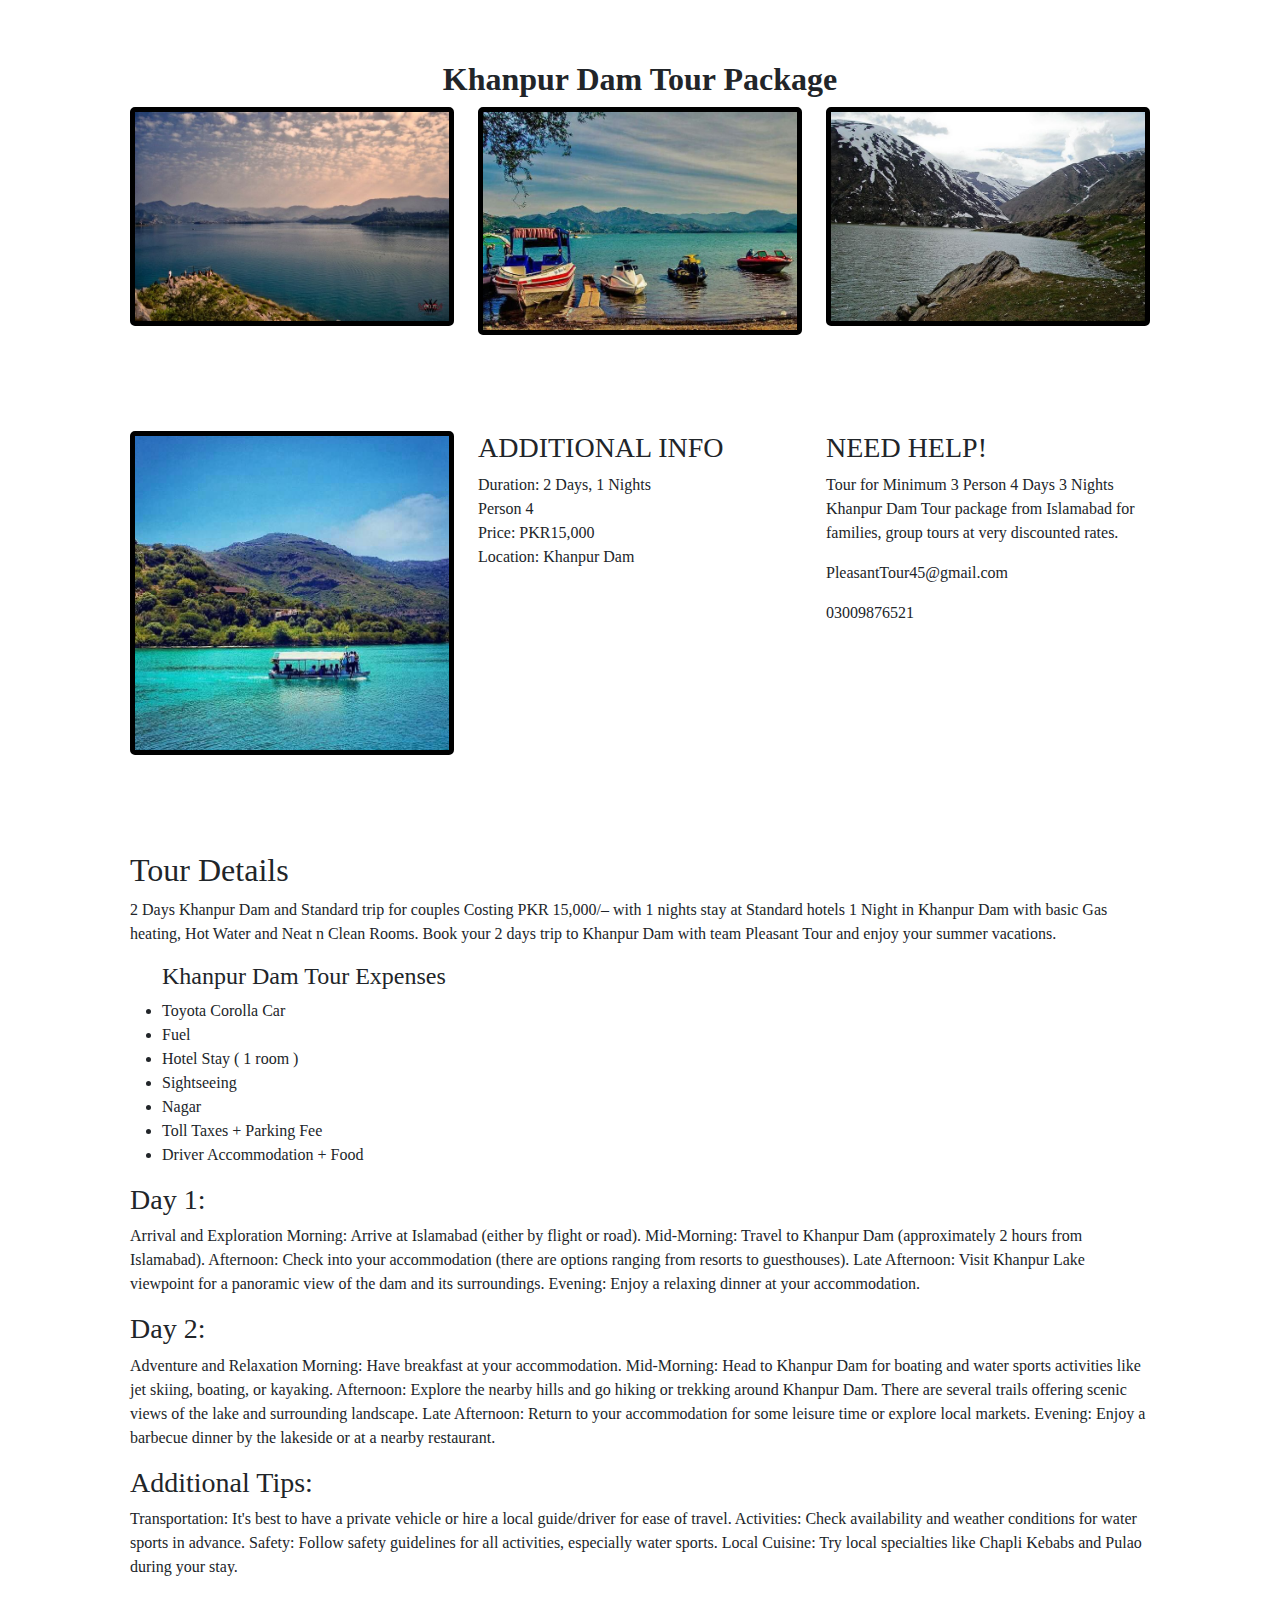
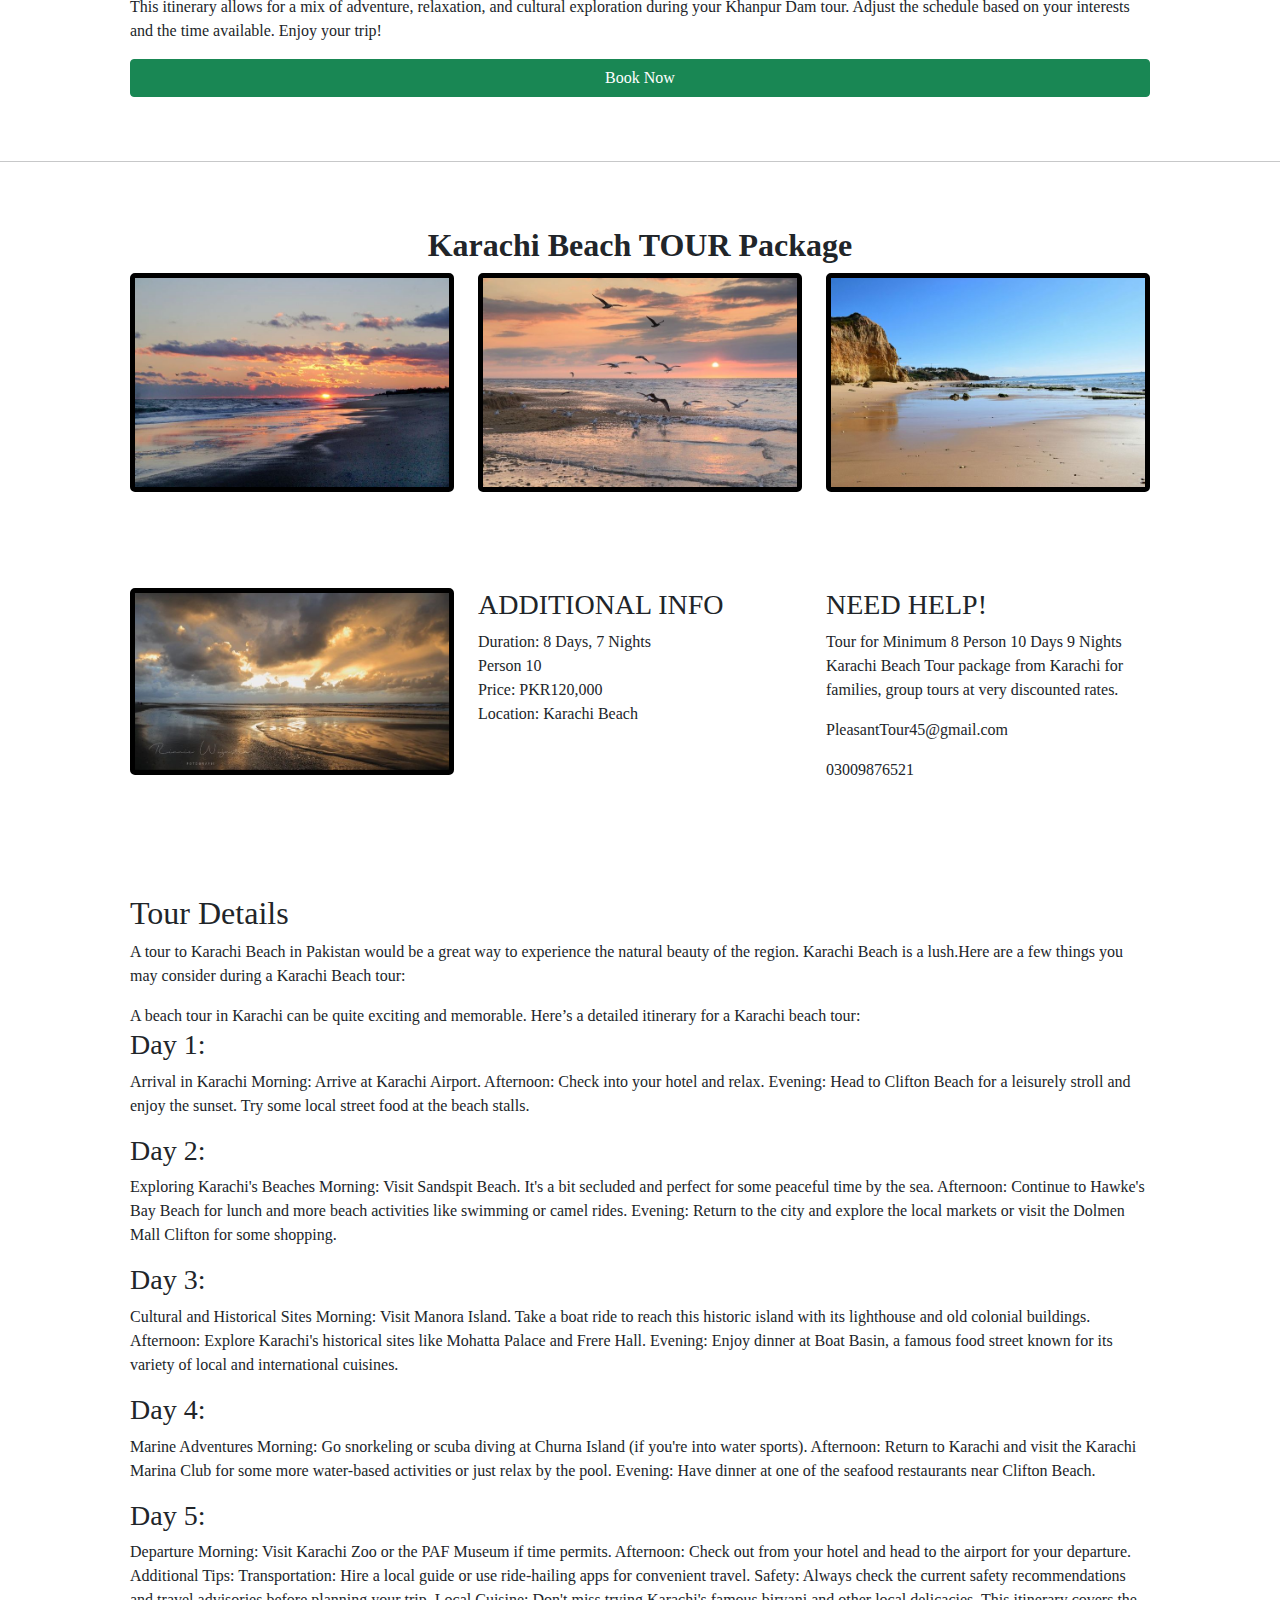
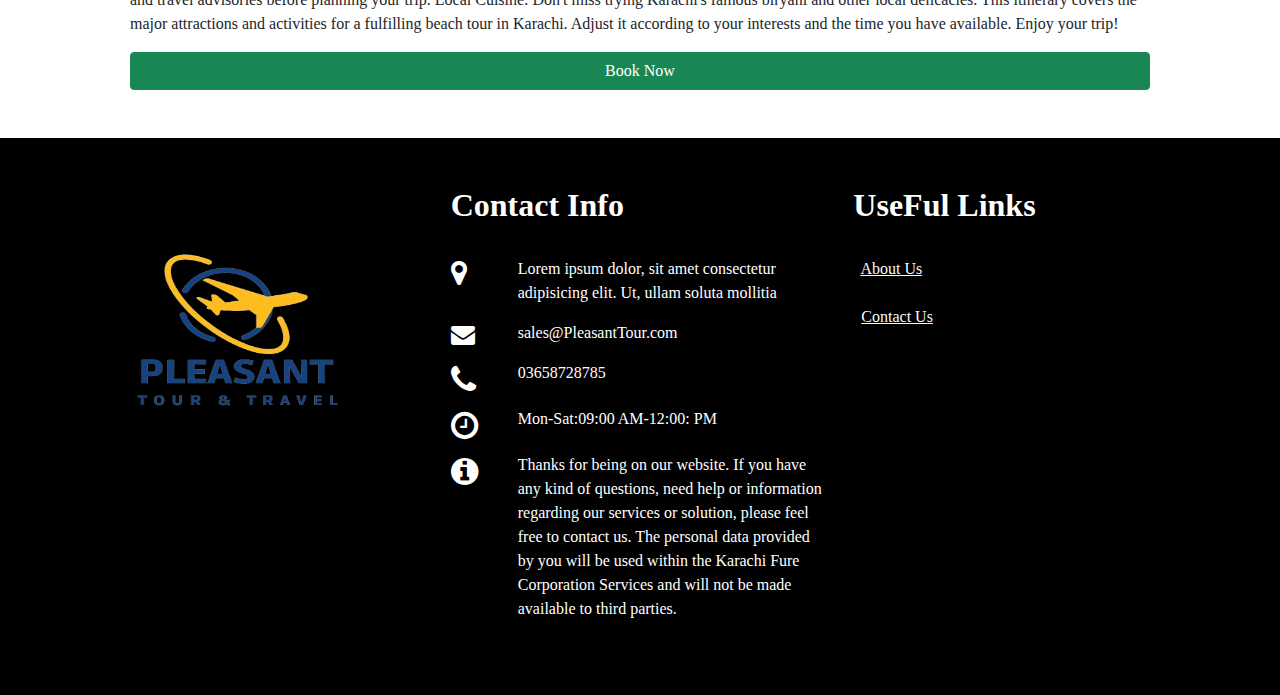
<file: Beach.html>
<!DOCTYPE html>
<html lang="en">

<head>
    <meta charset="UTF-8">
    <meta name="viewport" content="width=device-width, initial-scale=1.0">
    <title>Document</title>
    <link rel="stylesheet" href="bootstrap-5.0.2-dist/css/bootstrap.min.css">
    <link rel="stylesheet" href="style.css">
    <link rel="stylesheet" href="https://cdnjs.cloudflare.com/ajax/libs/font-awesome/4.7.0/css/font-awesome.min.css">
</head>
<body>
<!-- nav bar -->
<nav class="navbar navbar-expand-lg navbar-light">
    <div class="container-fluid">
        <a class="navbar-brand" href="index.html"><img src="logo/logo.png" alt="LOGO" class="LOGO"></a>
        <button class="navbar-toggler" type="button" data-bs-toggle="collapse" data-bs-target="#navbarNavDropdown"
            aria-controls="navbarNavDropdown" aria-expanded="false" aria-label="Toggle navigation">
            <span class="navbar-toggler-icon"></span>
        </button>
        <div class="collapse navbar-collapse justify-content-evenly" id="navbarNavDropdown">
            <ul class="navbar-nav">
                <li class="nav-item">
                    <a class="nav-link active" aria-current="page" href="index.html">Home</a>
                </li>
                &nbsp;&nbsp;&nbsp;&nbsp;&nbsp;&nbsp;&nbsp;
                <li class="nav-item dropdown">
                    <a class="nav-link dropdown-toggle" href="#" id="navbarDropdown" role="button"
                        data-bs-toggle="dropdown" aria-expanded="false">
                        Pakistan Tour
                    </a>
                    <ul class="dropdown-menu" aria-labelledby="navbarDropdown">
                        <li><a class="dropdown-item" href="Beach.html">Beach Tours</a></li>
                        <li><a class="dropdown-item" href="hill.html">Hill Stations Tour</a></li>
                        <li><a class="dropdown-item" href="Adventure.html">Adventure Tours</a></li>
                    </ul>
                </li>
                &nbsp;&nbsp;&nbsp;&nbsp;&nbsp;&nbsp;&nbsp;
                <li class="nav-item">
                    <a class="nav-link" href="About.html">About</a>
                </li>
                &nbsp;&nbsp;&nbsp;&nbsp;&nbsp;&nbsp;&nbsp;
                <li class="nav-item">
                    <a class="nav-link" href="Contact Us.html">Contact Us</a>
                </li>
                &nbsp;&nbsp;&nbsp;&nbsp;&nbsp;&nbsp;&nbsp;
          <li class="nav-item">
            <a class="nav-link" href="terms.html">Terms and Conditions</a>
          </li>
            </ul>
            <header>
                <div class="container d-flex">
                    <div>
                        <i class="fa fa-facebook-square" style="font-size:24px"></i>
                    </div>&nbsp;&nbsp;&nbsp;&nbsp;&nbsp;&nbsp;
                    <div><i class="fa fa-instagram" style="font-size:24px"></i></div>

                </div>
            </header>
        </div>
    </div>
</nav>
<div class="p-3 text-center text-dark bg-info">
    <h1><b>Pakistan Tour (Beach Tour)</b></h1>
    <h6><b>Home > Pakistan Tour (Beach Tour)</b></h6>
</div>
<!-- Gawader Port -->
<div class="container">
    <div class="row p-5">
        <h2 class="text-center"><b>Gawader Port Tour Package</b></h2>
        <div class="col-md-4 col-sm-4">
            <img src="img/g1.jpeg" alt="" style="width: 100%; border: 5px solid black; border-radius: 5px;"">
            </div>
            <div class=" col-md-4 col-sm-4">
            <img src="img/g2.jpeg" alt="" style="width: 100%; border: 5px solid black; border-radius: 5px;"">
            </div>
            <div class=" col-md-4 col-sm-4">
            <img src="img/g3.jpeg" alt="" style="width: 100%; border: 5px solid black; border-radius: 5px;"">
            </div>
        </div>
        <div class=" row p-5">
            <div class="col-md-4">
                <img src="img/g4.jpeg" alt="" style="width: 100%; border: 5px solid black; border-radius: 5px;"">
            </div>
            <div class=" addinfo col-md-4">
                <h3>ADDITIONAL INFO</h3>
                <label for="">Duration: 3 Days, 2 Nights</label><br>
                <label for="">Person 3</label><br>
                <label for="">Price: PKR25,000</label><br>
                <label for="">Location: Gawader Port</label>
            </div>
            <div class="col-md-4">
                <h3>NEED HELP!</h3>
                <p>Tour for Minimum 3Person 3 Days 2 Nights Gawader Tour package from Islamabad, Lahore, and Karachi
                    for
                    families, group tours at very discounted rates.</p>
                <p>PleasantTour45@gmail.com</p>
                <p>03009876521</p>
            </div>

        </div>
        <div class="row p-5">
            <div class="col-md-12">
                <h2>Tour Details</h2>
                <p>If you had limited time and less budget and want to explore Gawader? then the only option is a road
                    trip of
                    3 days to Gawader. We are purposing this 5 days Gawader Tour with almost every famous attraction to
                    visit.3
                    days Gawader tour increases travel duration but save your time and money. In 2024, we are hoping
                    that this
                    package will be the most selling tour plan of Gawader Valley.</p>
                <ul>
                    <h4>List of places to visit during 5 days Gawader tour. </h4>
                    <li>Ormara Beach</li>
                    <li>Kund Malir</li>
                    <li>Hingol National Park</li>
                    <li>Gwadar Bay</li>
                    <li>Hammerhead</li>
                    <li>Buzzi Pass</li>
                </ul>
                <p class="card-text"><small class="text-muted">Notice: Currently 3 days Gawader tour package is only
                        available from Karachi.</small></p>
                <button class="btn btn-success w-100">Book Now</button>
            </div>
        </div>
    </div>
    <hr>
    <!--Khanpur Dam -->
    <div class="container">
        <div class="row p-5">
            <h2 class="text-center"><b>Khanpur Dam Tour Package</b></h2>
            <div class="col-md-4 col-sm-4">
                <img src="img/khan1.jpeg" alt="" style="width: 100%; border: 5px solid black; border-radius: 5px;">
            </div>
            <div class="col-md-4 col-sm-4">
                <img src="img/khan2.jpeg" alt="" style="width: 100%; border: 5px solid black; border-radius: 5px;">
            </div>
            <div class="col-md-4 col-sm-4">
                <img src="img/khan3.jpeg" alt="" style="width: 100%; border: 5px solid black; border-radius: 5px;">
            </div>
        </div>
        <div class="row p-5">
            <div class="col-md-4">
                <img src="img/khan4.jpeg" alt="" style="width: 100%; border: 5px solid black; border-radius: 5px;"">
            </div>
            <div class=" addinfo col-md-4">
                <h3>ADDITIONAL INFO</h3>
                <label for="">Duration: 2 Days, 1 Nights</label><br>
                <label for="">Person 4</label><br>
                <label for="">Price: PKR15,000</label><br>
                <label for="">Location: Khanpur Dam</label>
            </div>
            <div class="col-md-4">
                <h3>NEED HELP!</h3>
                <p>Tour for Minimum 3 Person 4 Days 3 Nights Khanpur Dam Tour package from Islamabad
                    for
                    families, group tours at very discounted rates.</p>
                <p>PleasantTour45@gmail.com</p>
                <p>03009876521</p>
            </div>

        </div>
        <div class="row p-5">
            <div class="col-md-12">
                <h2>Tour Details</h2>
                <p>2 Days Khanpur Dam and Standard trip for couples Costing PKR 15,000/– with 1 nights
                    stay at Standard hotels 1 Night in Khanpur Dam with
                    basic Gas heating, Hot Water and Neat n Clean Rooms. Book your 2 days trip to Khanpur Dam with team
                    Pleasant Tour and enjoy your summer vacations.</p>
                <ul>
                    <h4>Khanpur Dam Tour Expenses</h4>
                    <li>Toyota Corolla Car</li>
                    <li>Fuel</li>
                    <li>Hotel Stay ( 1 room )</li>
                    <li>Sightseeing</li>
                    <li>Nagar</li>
                    <li>Toll Taxes + Parking Fee</li>
                    <li> Driver Accommodation + Food</li>
                </ul>
                <h3>Day 1:</h3>
                <p>Arrival and Exploration
                    Morning: Arrive at Islamabad (either by flight or road).
                    Mid-Morning: Travel to Khanpur Dam (approximately 2 hours from Islamabad).
                    Afternoon: Check into your accommodation (there are options ranging from resorts to guesthouses).
                    Late Afternoon: Visit Khanpur Lake viewpoint for a panoramic view of the dam and its surroundings.
                    Evening: Enjoy a relaxing dinner at your accommodation.</p>
                <h3>Day 2:</h3>
                <p>Adventure and Relaxation
                    Morning: Have breakfast at your accommodation.
                    Mid-Morning: Head to Khanpur Dam for boating and water sports activities like jet skiing, boating,
                    or kayaking.
                    Afternoon: Explore the nearby hills and go hiking or trekking around Khanpur Dam. There are several
                    trails offering scenic views of the lake and surrounding landscape.
                    Late Afternoon: Return to your accommodation for some leisure time or explore local markets.
                    Evening: Enjoy a barbecue dinner by the lakeside or at a nearby restaurant.</p>
                <h3>Additional Tips:</h3>
                <p>Transportation: It's best to have a private vehicle or hire a local guide/driver for ease of travel.
                    Activities: Check availability and weather conditions for water sports in advance.
                    Safety: Follow safety guidelines for all activities, especially water sports.
                    Local Cuisine: Try local specialties like Chapli Kebabs and Pulao during your stay.</p>
                <p>This itinerary allows for a mix of adventure, relaxation, and cultural exploration during your
                    Khanpur Dam tour. Adjust the schedule based on your interests and the time available. Enjoy your
                    trip!</p>
                <button class="btn btn-success w-100">Book Now</button>
            </div>
        </div>
    </div>
    <hr>
    <!-- Karachi Beach-->
    <div class="container">
        <div class="row p-5">
            <h2 class="text-center"><b>Karachi Beach TOUR Package</b></h2>
            <div class="col-md-4 col-sm-4">
                <img src="img/b1.jpeg" alt="" style="width: 100%; border: 5px solid black; border-radius: 5px;">
            </div>
            <div class="col-md-4 col-sm-4">
                <img src="img/b2.jpeg" alt="" style="width: 100%; border: 5px solid black; border-radius: 5px;">
            </div>
            <div class="col-md-4 col-sm-4">
                <img src="img/b4.jpeg" alt="" style="width: 100%; border: 5px solid black; border-radius: 5px;">
            </div>
        </div>
        <div class="row p-5">
            <div class="col-md-4">
                <img src="img/b3.jpeg" alt="" style="width: 100%; border: 5px solid black; border-radius: 5px;"">
            </div>
            <div class=" addinfo col-md-4">
                <h3>ADDITIONAL INFO</h3>
                <label for="">Duration: 8 Days, 7 Nights</label><br>
                <label for="">Person 10</label><br>
                <label for="">Price: PKR120,000</label><br>
                <label for="">Location: Karachi Beach</label>
            </div>
            <div class="col-md-4">
                <h3>NEED HELP!</h3>
                <p>Tour for Minimum 8 Person 10 Days 9 Nights Karachi Beach Tour package from Karachi
                    for
                    families, group tours at very discounted rates.</p>
                <p>PleasantTour45@gmail.com</p>
                <p>03009876521</p>
            </div>

        </div>
        <div class="row p-5">
            <div class="col-md-12">
                <h2>Tour Details</h2>
                <p>A tour to Karachi Beach in Pakistan would be a great way to experience the natural beauty of the
                    region. Karachi Beach is a lush.Here are a few things you may consider during a Karachi Beach tour:
                </p>
                A beach tour in Karachi can be quite exciting and memorable. Here’s a detailed itinerary for a Karachi
                beach tour:

                <h3> Day 1:</h3>
                <p>Arrival in Karachi
                    Morning: Arrive at Karachi Airport.
                    Afternoon: Check into your hotel and relax.
                    Evening: Head to Clifton Beach for a leisurely stroll and enjoy the sunset. Try some local street
                    food
                    at the beach stalls.</p>
                <h3> Day 2:</h3>
                <p> Exploring Karachi's Beaches
                    Morning: Visit Sandspit Beach. It's a bit secluded and perfect for some peaceful time by the sea.
                    Afternoon: Continue to Hawke's Bay Beach for lunch and more beach activities like swimming or camel
                    rides.
                    Evening: Return to the city and explore the local markets or visit the Dolmen Mall Clifton for some
                    shopping.</p>
                <h3> Day 3:</h3>
                <p> Cultural and Historical Sites
                    Morning: Visit Manora Island. Take a boat ride to reach this historic island with its lighthouse and
                    old
                    colonial buildings.
                    Afternoon: Explore Karachi's historical sites like Mohatta Palace and Frere Hall.
                    Evening: Enjoy dinner at Boat Basin, a famous food street known for its variety of local and
                    international cuisines.</p>
                <h3> Day 4:</h3>
                <p> Marine Adventures
                    Morning: Go snorkeling or scuba diving at Churna Island (if you're into water sports).
                    Afternoon: Return to Karachi and visit the Karachi Marina Club for some more water-based activities
                    or
                    just relax by the pool.
                    Evening: Have dinner at one of the seafood restaurants near Clifton Beach.</p>
                <h3> Day 5:</h3>
                <p> Departure
                    Morning: Visit Karachi Zoo or the PAF Museum if time permits.
                    Afternoon: Check out from your hotel and head to the airport for your departure.
                    Additional Tips:
                    Transportation: Hire a local guide or use ride-hailing apps for convenient travel.
                    Safety: Always check the current safety recommendations and travel advisories before planning your
                    trip.
                    Local Cuisine: Don't miss trying Karachi's famous biryani and other local delicacies.
                    This itinerary covers the major attractions and activities for a fulfilling beach tour in Karachi.
                    Adjust it according to your interests and the time you have available. Enjoy your trip!</p>
                <button class="btn btn-success w-100">Book Now</button>
            </div>
        </div>
    </div>
    <!-- footer -->
    <section>
        <div class="container-fluid Footer p-5">
            <div class="row">
                <div class="col-md-4">
                    <div>
                        <img class="footer_logo" src="logo/logo.png" alt="">
                    </div>
                </div>
                <div class="col-md-4 footer_main">
                    <h2><b>Contact Info</b></h2>
                    <br>
                    <div class="row">
                        <div class="col-md-2">
                            <h3><i class="fa fa-map-marker text-"></i></h3>
                        </div>
                        <div class="col-md-10">
                            <p>Lorem ipsum dolor, sit amet consectetur adipisicing elit. Ut, ullam soluta mollitia
                            </p>
                        </div>
                    </div>
                    <div class="row">
                        <div class="col-md-2">
                            <h4><i class="fa fa-envelope text-"></i></h4>
                        </div>
                        <div class="col-md-10">
                            <p>sales@PleasantTour.com</p>
                        </div>
                    </div>
                    <div class="row">
                        <div class="col-md-2">
                            <h2><i class="fa fa-phone text-"></i></h2>
                        </div>
                        <div class="col-md-10">
                            <p>03658728785</p>
                        </div>
                    </div>
                    <div class="row">
                        <div class="col-md-2">
                            <h2><i class="fa fa-clock-o text-"></i></h2>
                        </div>
                        <div class="col-md-10">
                            <p>Mon-Sat:09:00 AM-12:00: PM</p>
                        </div>
                    </div>
                    <div class="row">
                        <div class="col-md-2">
                            <h2><i class="fa fa-info-circle text-"></i></h2>
                        </div>
                        <div class="col-md-10">
                            <p>
                                Thanks for being on our website. If you have any kind of questions, need help or
                                information regarding our services or solution, please feel free to contact us. The
                                personal data provided by you will be used within the Karachi Fure Corporation
                                Services
                                and will not be made available to third parties.</p>
                        </div>
                    </div>
                </div>

                <div class="col-md-4 footer_main">
                    <h2><b>UseFul Links</b></h2>
                    <br>
                    &nbsp;
                    <a href="About.html" class="text-light">About Us</a>
                    <br><br>&nbsp;
                    <a href="contactus.html" class="text-light">Contact Us</a>

                </div>
            </div>
        </div>
    </section>
    <script src="bootstrap-5.0.2-dist/js/bootstrap.min.js"></script>
    </body>

</html>
</file>
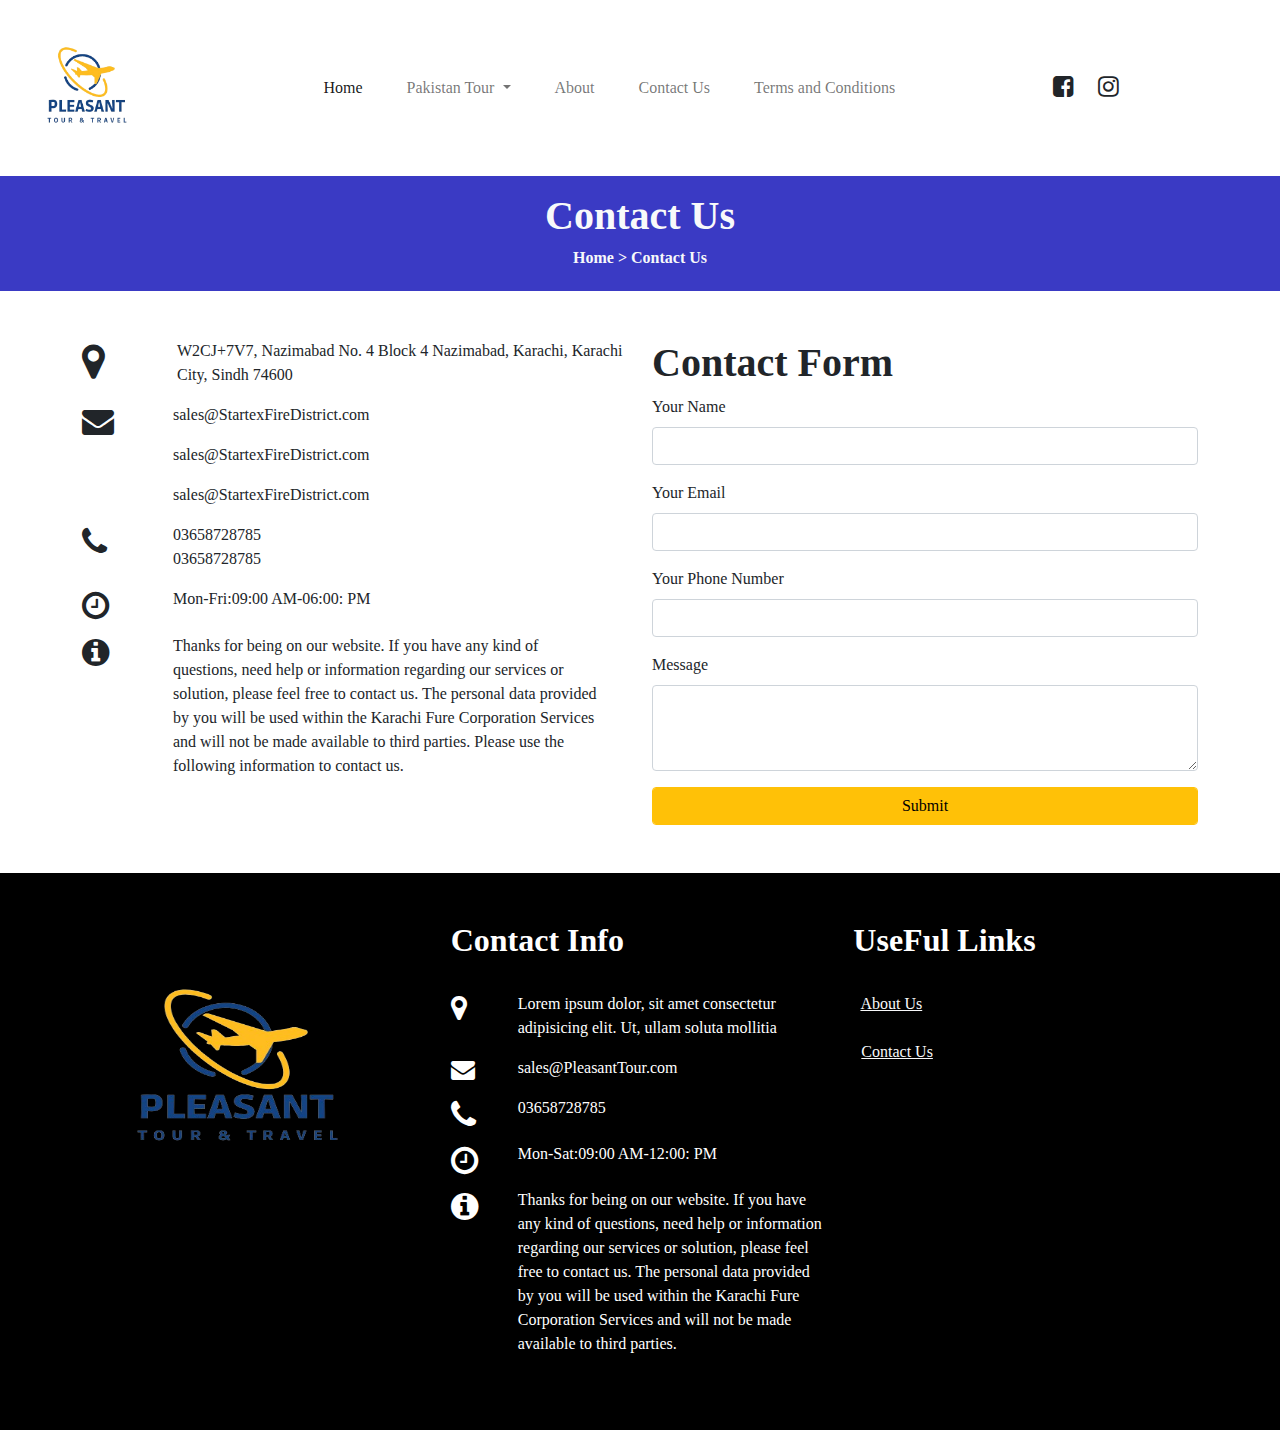
<file: Contact Us.html>
<!DOCTYPE html>
<html lang="en">
<head>
    <meta charset="UTF-8">
    <meta name="viewport" content="width=device-width, initial-scale=1.0">
    <title>Document</title>
    <link rel="stylesheet" href="bootstrap-5.0.2-dist/css/bootstrap.min.css">
    <link rel="stylesheet" href="style.css">
    <link rel="stylesheet" href="https://cdnjs.cloudflare.com/ajax/libs/font-awesome/4.7.0/css/font-awesome.min.css">
</head>
<body>
    <nav class="navbar navbar-expand-lg navbar-light">
        <div class="container-fluid">
          <a class="navbar-brand" href="index.html"><img src="logo/logo.png" alt="LOGO" class="LOGO"></a>
          <button class="navbar-toggler" type="button" data-bs-toggle="collapse" data-bs-target="#navbarNavDropdown"
            aria-controls="navbarNavDropdown" aria-expanded="false" aria-label="Toggle navigation">
            <span class="navbar-toggler-icon"></span>
          </button>
          <div class="collapse navbar-collapse justify-content-evenly" id="navbarNavDropdown">
            <ul class="navbar-nav">
              <li class="nav-item">
                <a class="nav-link active" aria-current="page" href="index.html">Home</a>
              </li>
              &nbsp;&nbsp;&nbsp;&nbsp;&nbsp;&nbsp;&nbsp;
              <li class="nav-item dropdown">
                <a class="nav-link dropdown-toggle" href="#" id="navbarDropdown" role="button" data-bs-toggle="dropdown"
                  aria-expanded="false">
                  Pakistan Tour
                </a>
                <ul class="dropdown-menu" aria-labelledby="navbarDropdown">
                  <li><a class="dropdown-item" href="Beach.html">Beach Tours</a></li>
                  <li><a class="dropdown-item" href="hill.html">Hill Stations Tour</a></li>
                  <li><a class="dropdown-item" href="Adventure.html">Adventure Tours</a></li>
                </ul>
              </li>
              &nbsp;&nbsp;&nbsp;&nbsp;&nbsp;&nbsp;&nbsp;
              <li class="nav-item">
                <a class="nav-link" href="About.html">About</a>
              </li>
              &nbsp;&nbsp;&nbsp;&nbsp;&nbsp;&nbsp;&nbsp;
              <li class="nav-item">
                <a class="nav-link" href="Contact Us.html">Contact Us</a>
              </li>
              &nbsp;&nbsp;&nbsp;&nbsp;&nbsp;&nbsp;&nbsp;
          <li class="nav-item">
            <a class="nav-link" href="terms.html">Terms and Conditions</a>
          </li>
            </ul>
            <header>
              <div class="container d-flex">
                <div>
                  <i class="fa fa-facebook-square" style="font-size:24px"></i>
                </div>&nbsp;&nbsp;&nbsp;&nbsp;&nbsp;&nbsp;
                <div><i class="fa fa-instagram" style="font-size:24px"></i></div>
    
              </div>
            </header>
          </div>
        </div>
      </nav>
    <div class="Labels p-3 text-center text-light">
        <h1><b>Contact Us</b></h1>
        <h6><b>Home > Contact Us</b></h6>
    </div>
    <div class="container">
        <div class="row">
            <div class="col-md-6 pt-5">
                <div class="row">
                    <div class="col-md-2">
                        <h1><i class="fa fa-map-marker text-dark"></i></h1>
                    </div>
                    <div class="col-md-10">
                        <p>W2CJ+7V7, Nazimabad No. 4 Block 4 Nazimabad, Karachi, Karachi City, Sindh 74600</p>
                    </div>


                    <div class="row">
                        <div class="col-md-2">
                            <h2><i class="fa fa-envelope text-dark"></i></h2>
                        </div>
                        <div class="col-md-10">
                            <p>sales@StartexFireDistrict.com</p>
                            <p>sales@StartexFireDistrict.com</p>
                            <p>sales@StartexFireDistrict.com</p>
                        </div>
                    </div>
                    <div class="row">
                        <div class="col-md-2">
                            <h2><i class="fa fa-phone text-dark"></i></h2>
                        </div>
                        <div class="col-md-10">
                            <p>03658728785 <br>
                            03658728785 <br></p>
                        </div>
                    </div>
                    <div class="row">
                        <div class="col-md-2">
                            <h2><i class="fa fa-clock-o text-dark"></i></h2>
                        </div>
                        <div class="col-md-10">
                            <p>Mon-Fri:09:00 AM-06:00: PM</p>
                        </div>
                    </div>
                    <div class="row">
                        <div class="col-md-2">
                            <h2><i class="fa fa-info-circle text-dark"></i></h2>
                        </div>
                        <div class="col-md-10">
                            <p>
                                Thanks for being on our website. If you have any kind of questions, need help or
                                information regarding our services or solution, please feel free to contact us. The
                                personal data provided by you will be used within the Karachi Fure Corporation Services
                                and will not be made available to third parties. Please use the following information to
                                contact us.</p>
                        </div>
                    </div>
                </div>
                </div>
                <div class="col-md-6 pt-5">
                    <form enctype="multipart/form-data" method="Post">
                        <div class="contact"><h1><b>Contact Form</b></h1></div>
                        <div class="mb-3">
                          <label for="exampleInputEmail1" class="form-label">Your Name</label>
                          <input type="name" name="yname" class="form-control" id="exampleInputEmail1" aria-describedby="emailHelp">
                        </div>
                        <div class="mb-3">
                          <label for="exampleInputPassword1" class="form-label">Your Email</label>
                          <input type="email" name="yemail" class="form-control" id="exampleInputPassword1">
                        </div>

                        <div class="mb-3">
                            <label for="exampleInputPassword1" class="form-label">Your Phone Number</label>
                            <input type="number" name="ynum" class="form-control" id="exampleInputPassword1">
                          </div>
                          <div class="mb-3">
                            <label for="exampleFormControlTextarea1" class="form-label">Message</label>
                            <textarea class="form-control" name="ymsg" id="exampleFormControlTextarea1" rows="3"></textarea>
                          </div>
                        
                        <button type="submit" name="ysubmit" class="btn btn-warning form-control">Submit</button>
                      </form>
                </div>
        </div>
        </div>
        <br><br>
        <section>
            <div class="container-fluid Footer p-5">
                <div class="row">
                    <div class="col-md-4">
                        <div>
                            <img class="footer_logo" src="logo/logo.png" alt="">
                        </div>
                    </div>
                    <div class="col-md-4 footer_main">
                        <h2><b>Contact Info</b></h2>
                        <br>
                        <div class="row">
                            <div class="col-md-2">
                                <h3><i class="fa fa-map-marker text-"></i></h3>
                            </div>
                            <div class="col-md-10">
                                <p>Lorem ipsum dolor, sit amet consectetur adipisicing elit. Ut, ullam soluta mollitia
                                </p>
                            </div>
                        </div>
                        <div class="row">
                            <div class="col-md-2">
                                <h4><i class="fa fa-envelope text-"></i></h4>
                            </div>
                            <div class="col-md-10">
                                <p>sales@PleasantTour.com</p>
                            </div>
                        </div>
                        <div class="row">
                            <div class="col-md-2">
                                <h2><i class="fa fa-phone text-"></i></h2>
                            </div>
                            <div class="col-md-10">
                                <p>03658728785</p>
                            </div>
                        </div>
                        <div class="row">
                            <div class="col-md-2">
                                <h2><i class="fa fa-clock-o text-"></i></h2>
                            </div>
                            <div class="col-md-10">
                                <p>Mon-Sat:09:00 AM-12:00: PM</p>
                            </div>
                        </div>
                        <div class="row">
                            <div class="col-md-2">
                                <h2><i class="fa fa-info-circle text-"></i></h2>
                            </div>
                            <div class="col-md-10">
                                <p>
                                    Thanks for being on our website. If you have any kind of questions, need help or
                                    information regarding our services or solution, please feel free to contact us. The
                                    personal data provided by you will be used within the Karachi Fure Corporation
                                    Services
                                    and will not be made available to third parties.</p>
                            </div>
                        </div>
                    </div>
    
                    <div class="col-md-4 footer_main">
                        <h2><b>UseFul Links</b></h2>
                        <br>
                        &nbsp;
                        <a href="About.html" class="text-light">About Us</a>
                        <br><br>&nbsp;
                        <a href="contactus.html" class="text-light">Contact Us</a>
    
                    </div>
                </div>
            </div>
        </section>
        <script src="bootstrap-5.0.2-dist/js/bootstrap.min.js"></script>
</body>
</html>
</file>
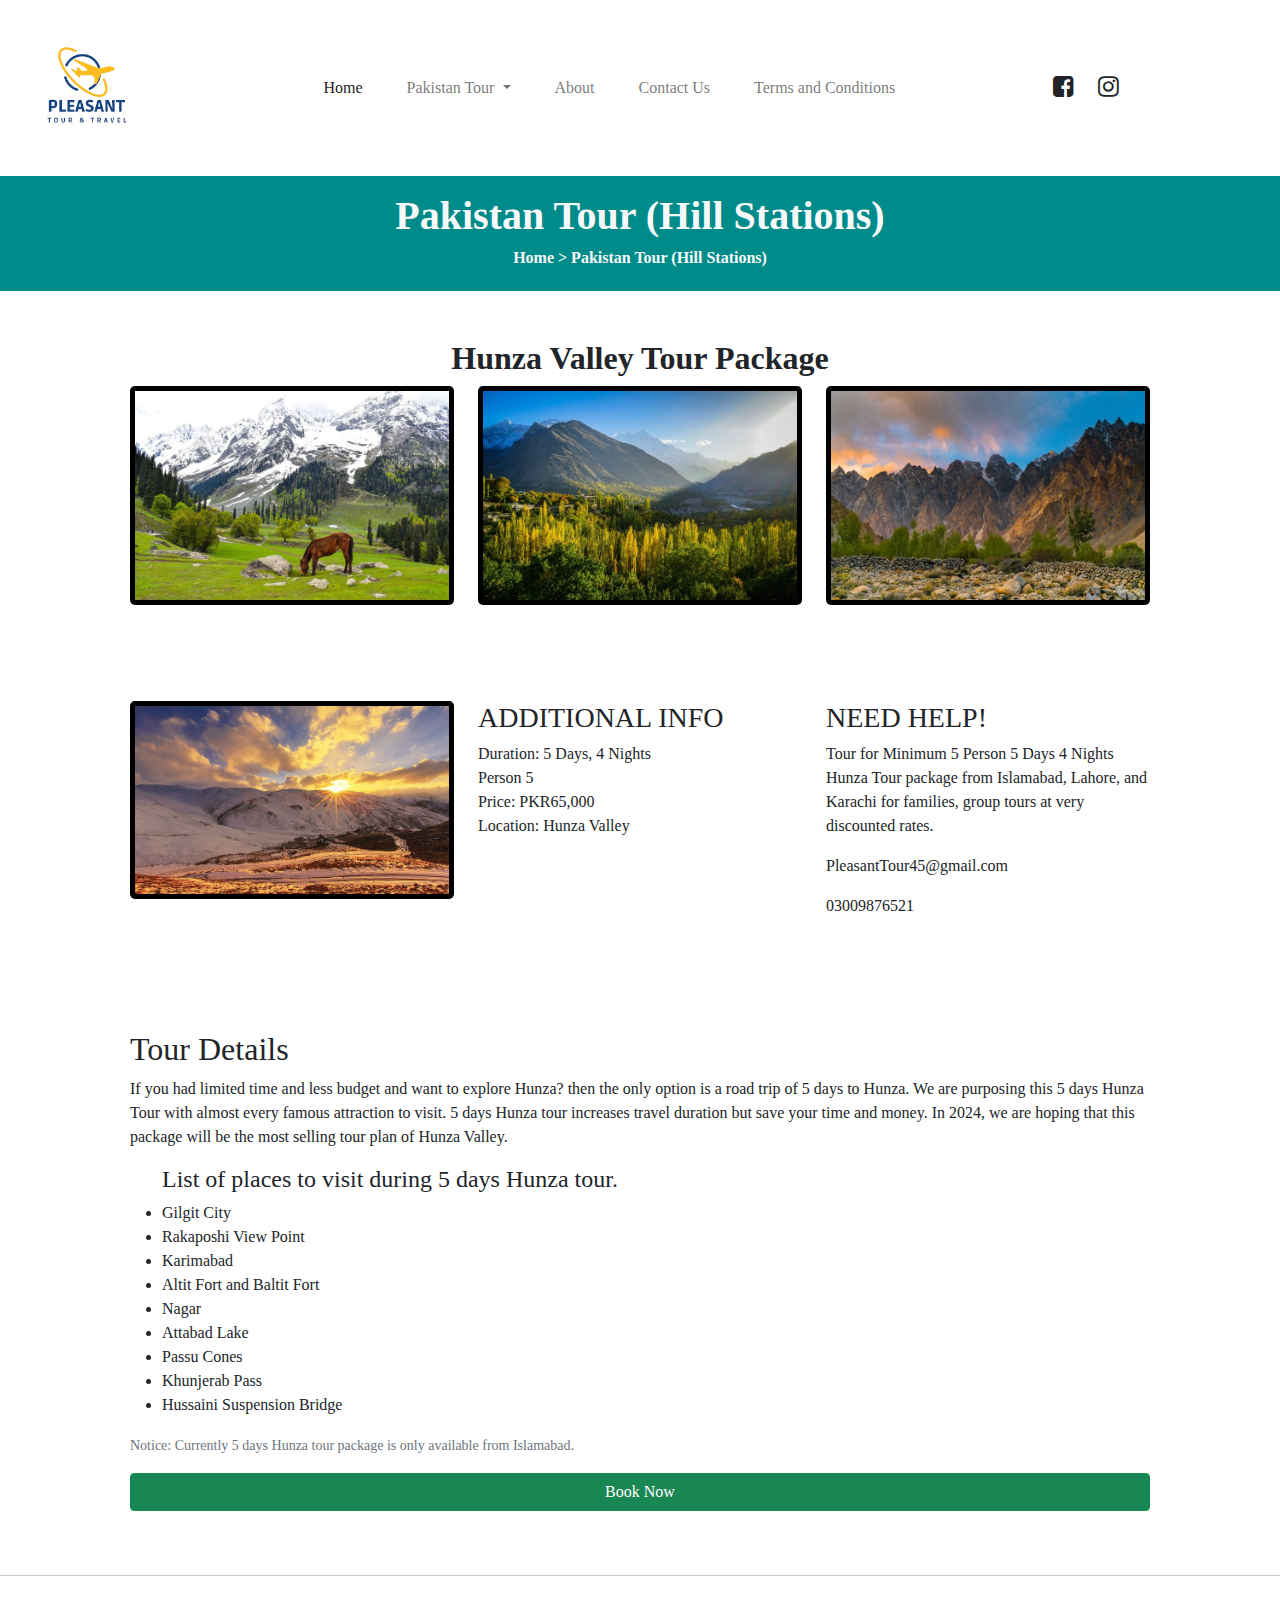
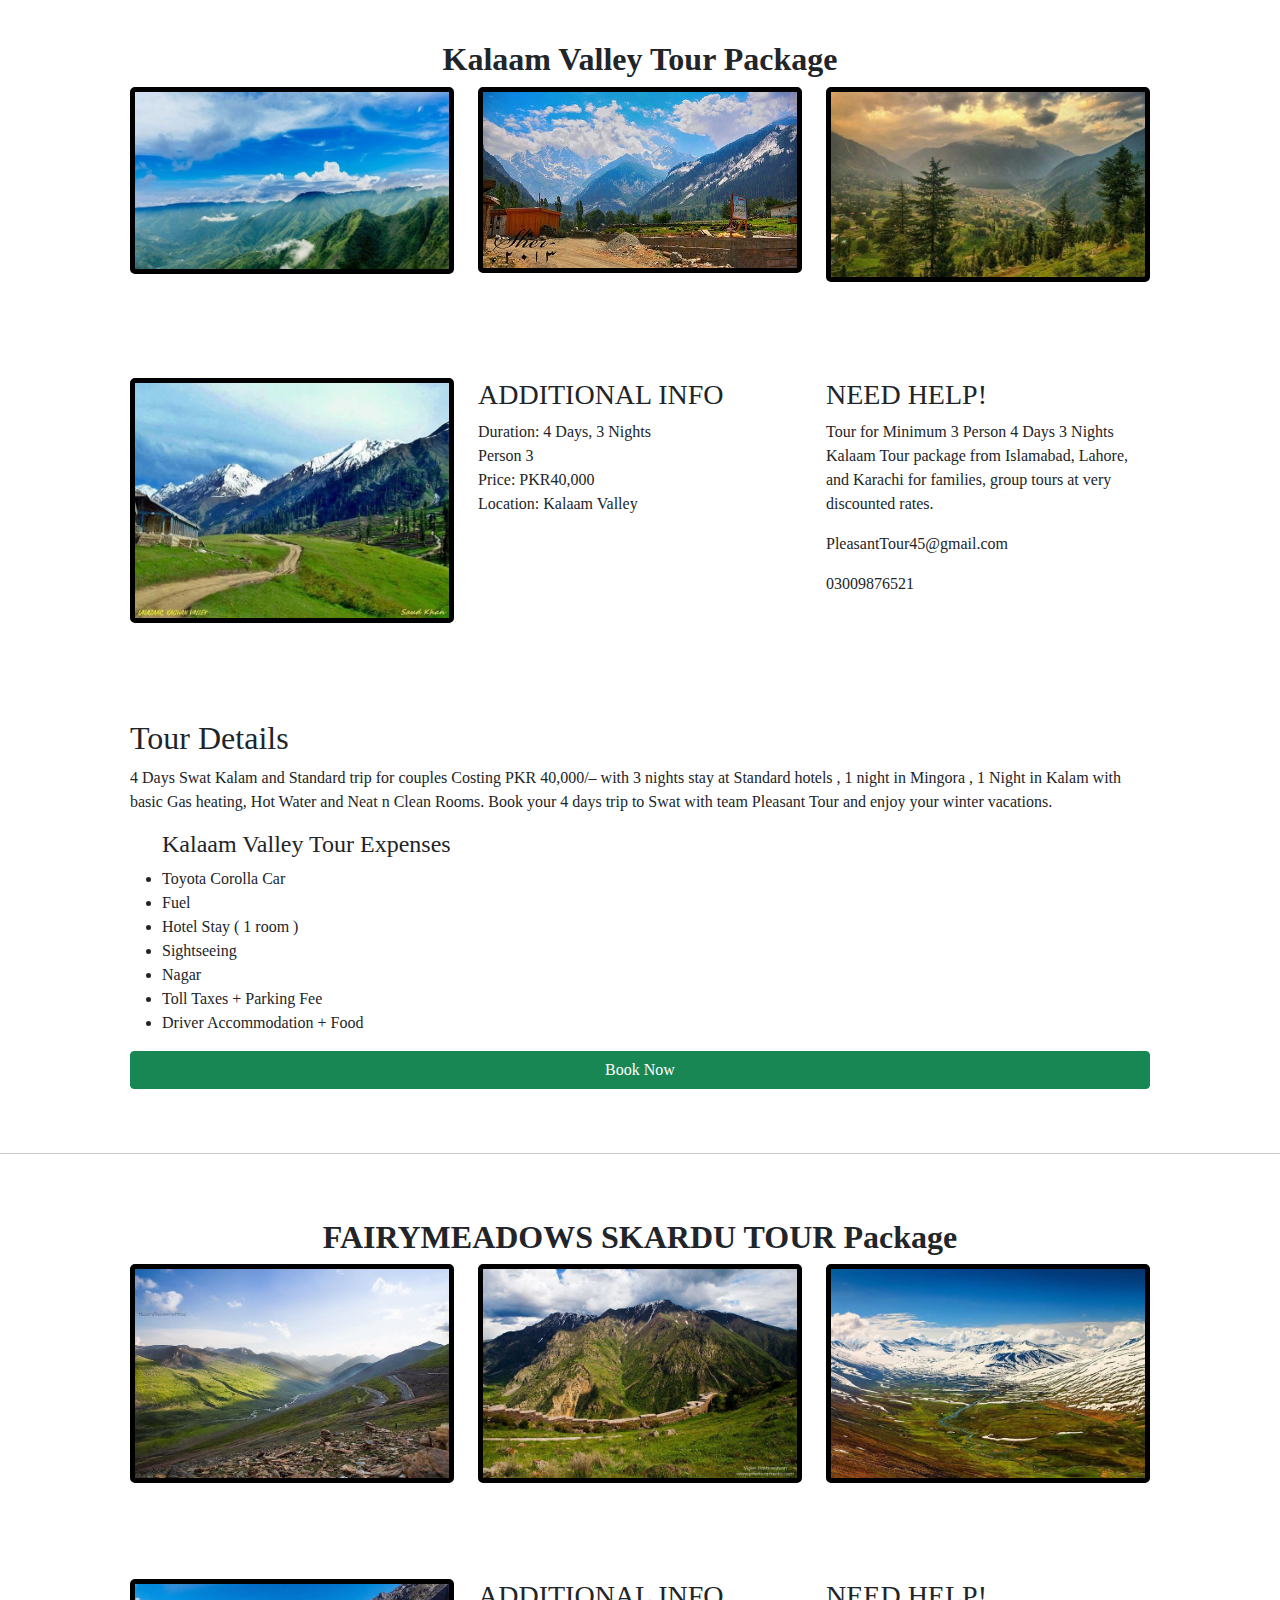
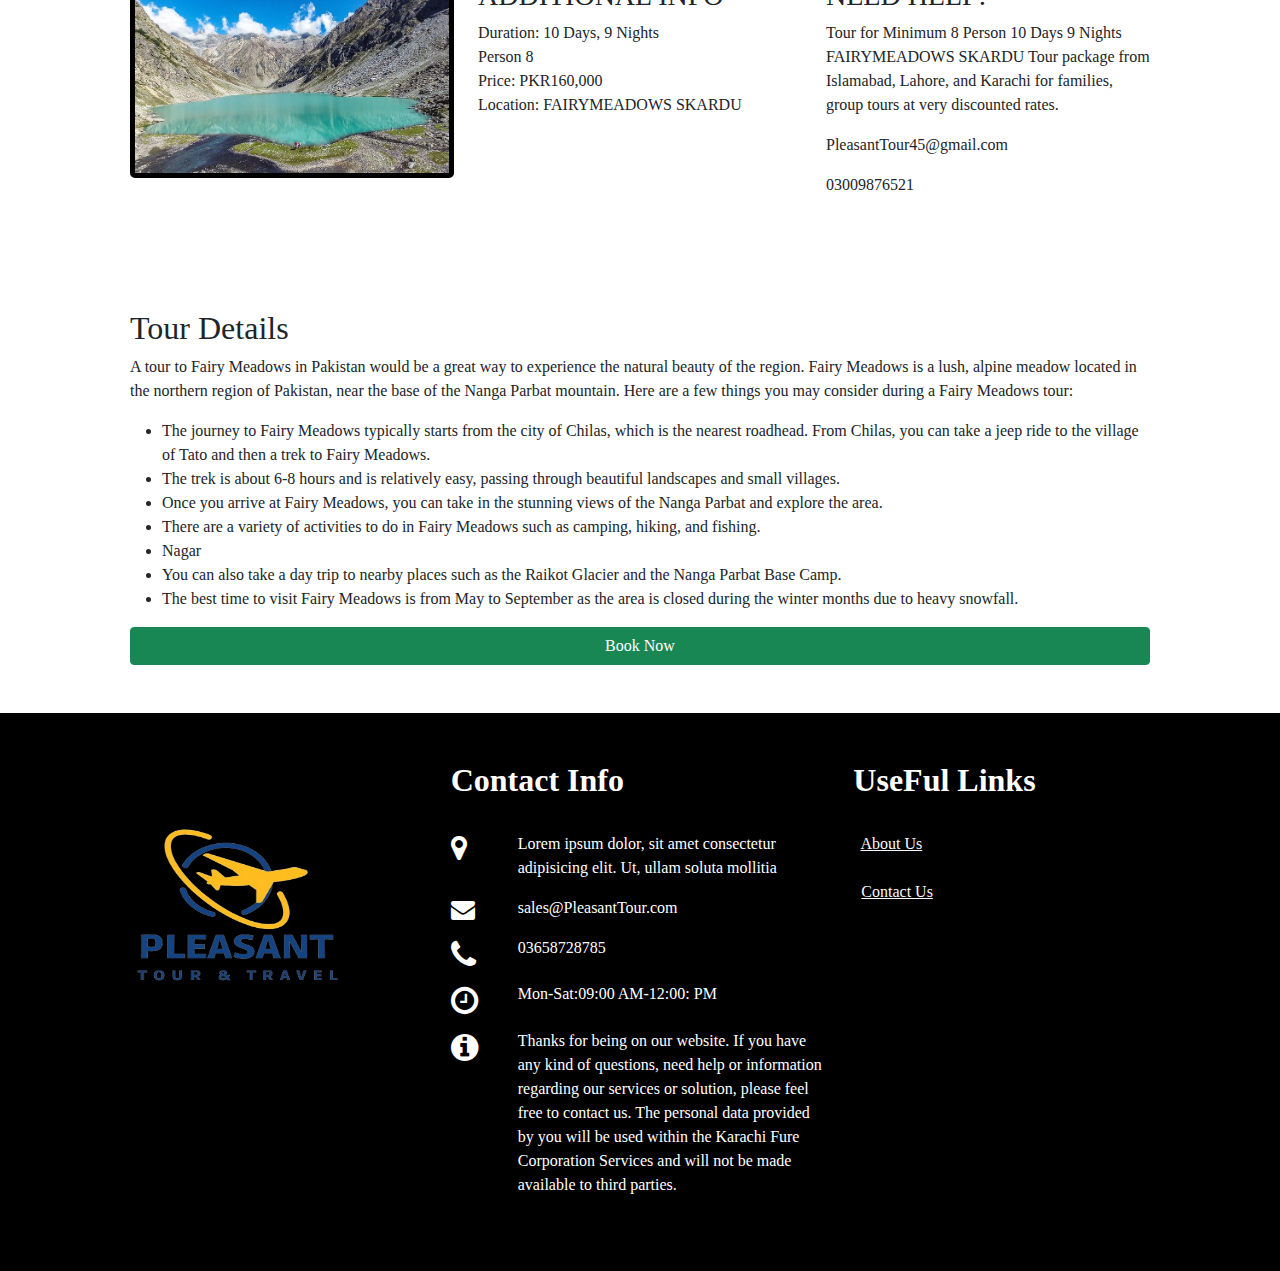
<file: hill.html>
<!DOCTYPE html>
<html lang="en">

<head>
    <meta charset="UTF-8">
    <meta name="viewport" content="width=device-width, initial-scale=1.0">
    <title>Document</title>
    <link rel="stylesheet" href="bootstrap-5.0.2-dist/css/bootstrap.min.css">
    <link rel="stylesheet" href="style.css">
    <link rel="stylesheet" href="https://cdnjs.cloudflare.com/ajax/libs/font-awesome/4.7.0/css/font-awesome.min.css">
</head>

<body>
    <nav class="navbar navbar-expand-lg navbar-light">
        <div class="container-fluid">
          <a class="navbar-brand" href="index.html"><img src="logo/logo.png" alt="LOGO" class="LOGO"></a>
          <button class="navbar-toggler" type="button" data-bs-toggle="collapse" data-bs-target="#navbarNavDropdown"
            aria-controls="navbarNavDropdown" aria-expanded="false" aria-label="Toggle navigation">
            <span class="navbar-toggler-icon"></span>
          </button>
          <div class="collapse navbar-collapse justify-content-evenly" id="navbarNavDropdown">
            <ul class="navbar-nav">
              <li class="nav-item">
                <a class="nav-link active" aria-current="page" href="index.html">Home</a>
              </li>
              &nbsp;&nbsp;&nbsp;&nbsp;&nbsp;&nbsp;&nbsp;
              <li class="nav-item dropdown">
                <a class="nav-link dropdown-toggle" href="#" id="navbarDropdown" role="button" data-bs-toggle="dropdown"
                  aria-expanded="false">
                  Pakistan Tour
                </a>
                <ul class="dropdown-menu" aria-labelledby="navbarDropdown">
                  <li><a class="dropdown-item" href="Beach.html">Beach Tours</a></li>
                  <li><a class="dropdown-item" href="hill.html">Hill Stations Tour</a></li>
                  <li><a class="dropdown-item" href="Adventure.html">Adventure Tours</a></li>
                </ul>
              </li>
              &nbsp;&nbsp;&nbsp;&nbsp;&nbsp;&nbsp;&nbsp;
              <li class="nav-item">
                <a class="nav-link" href="About.html">About</a>
              </li>
              &nbsp;&nbsp;&nbsp;&nbsp;&nbsp;&nbsp;&nbsp;
              <li class="nav-item">
                <a class="nav-link" href="Contact Us.html">Contact Us</a>
              </li>
              &nbsp;&nbsp;&nbsp;&nbsp;&nbsp;&nbsp;&nbsp;
          <li class="nav-item">
            <a class="nav-link" href="terms.html">Terms and Conditions</a>
          </li>
            </ul>
            <header>
              <div class="container d-flex">
                <div>
                  <i class="fa fa-facebook-square" style="font-size:24px"></i>
                </div>&nbsp;&nbsp;&nbsp;&nbsp;&nbsp;&nbsp;
                <div><i class="fa fa-instagram" style="font-size:24px"></i></div>
    
              </div>
            </header>
          </div>
        </div>
      </nav>
    <div class="Labelshill p-3 text-center text-light">
        <h1><b>Pakistan Tour (Hill Stations)</b></h1>
        <h6><b>Home > Pakistan Tour (Hill Stations)</b></h6>
    </div>
    <!-- hunza valley -->
    <div class="container">
        <div class="row p-5">
            <h2 class="text-center"><b>Hunza Valley Tour Package</b></h2>
            <div class="col-md-4 col-sm-4">
                <img src="img/hunza 4.jpeg" alt="" style="width: 100%; border: 5px solid black; border-radius: 5px;"">
            </div>
            <div class=" col-md-4 col-sm-4">
                <img src="img/hunza 2.jpeg" alt="" style="width: 100%; border: 5px solid black; border-radius: 5px;"">
            </div>
            <div class=" col-md-4 col-sm-4">
                <img src="img/hunza3.jpeg" alt="" style="width: 100%; border: 5px solid black; border-radius: 5px;"">
            </div>
        </div>
        <div class=" row p-5">
                <div class="col-md-4">
                    <img src="img/hunza1.jpeg" alt="" style="width: 100%; border: 5px solid black; border-radius: 5px;"">
            </div>
            <div class=" addinfo col-md-4">
                    <h3>ADDITIONAL INFO</h3>
                    <label for="">Duration: 5 Days, 4 Nights</label><br>
                    <label for="">Person 5</label><br>
                    <label for="">Price: PKR65,000</label><br>
                    <label for="">Location: Hunza Valley</label>
                </div>
                <div class="col-md-4">
                    <h3>NEED HELP!</h3>
                    <p>Tour for Minimum 5 Person 5 Days 4 Nights Hunza Tour package from Islamabad, Lahore, and Karachi
                        for
                        families, group tours at very discounted rates.</p>
                    <p>PleasantTour45@gmail.com</p>
                    <p>03009876521</p>
                </div>

            </div>
            <div class="row p-5">
                <div class="col-md-12">
                    <h2>Tour Details</h2>
                    <p>If you had limited time and less budget and want to explore Hunza? then the only option is a road
                        trip of
                        5 days to Hunza. We are purposing this 5 days Hunza Tour with almost every famous attraction to
                        visit. 5
                        days Hunza tour increases travel duration but save your time and money. In 2024, we are hoping
                        that this
                        package will be the most selling tour plan of Hunza Valley.</p>
                    <ul>
                        <h4>List of places to visit during 5 days Hunza tour. </h4>
                        <li>Gilgit City</li>
                        <li>Rakaposhi View Point</li>
                        <li>Karimabad</li>
                        <li>Altit Fort and Baltit Fort</li>
                        <li>Nagar</li>
                        <li>Attabad Lake</li>
                        <li>Passu Cones</li>
                        <li>Khunjerab Pass</li>
                        <li>Hussaini Suspension Bridge</li>
                    </ul>
                    <p class="card-text"><small class="text-muted">Notice: Currently 5 days Hunza tour package is only
                            available from Islamabad.</small></p>
                    <button class="btn btn-success w-100">Book Now</button>
                </div>
            </div>
        </div>
<hr>
        <!-- kallam valley -->
        <div class="container">
            <div class="row p-5">
                <h2 class="text-center"><b>Kalaam Valley Tour Package</b></h2>
                <div class="col-md-4 col-sm-4">
                    <img src="img/kalam1.jpeg" alt="" style="width: 100%; border: 5px solid black; border-radius: 5px;">
                </div>
                <div class="col-md-4 col-sm-4">
                    <img src="img/kalam2.jpeg" alt="" style="width: 100%; border: 5px solid black; border-radius: 5px;">
                </div>
                <div class="col-md-4 col-sm-4">
                    <img src="img/kalam3.jpeg" alt="" style="width: 100%; border: 5px solid black; border-radius: 5px;">
                </div>
            </div>
            <div class="row p-5">
                <div class="col-md-4">
                    <img src="img/kalam4.jpeg" alt="" style="width: 100%; border: 5px solid black; border-radius: 5px;"">
            </div>
            <div class=" addinfo col-md-4">
                    <h3>ADDITIONAL INFO</h3>
                    <label for="">Duration: 4 Days, 3 Nights</label><br>
                    <label for="">Person 3</label><br>
                    <label for="">Price: PKR40,000</label><br>
                    <label for="">Location: Kalaam Valley</label>
                </div>
                <div class="col-md-4">
                    <h3>NEED HELP!</h3>
                    <p>Tour for Minimum 3 Person 4 Days 3 Nights Kalaam Tour package from Islamabad, Lahore, and Karachi
                        for
                        families, group tours at very discounted rates.</p>
                    <p>PleasantTour45@gmail.com</p>
                    <p>03009876521</p>
                </div>

            </div>
            <div class="row p-5">
                <div class="col-md-12">
                    <h2>Tour Details</h2>
                    <p>4 Days Swat Kalam and Standard trip for couples Costing PKR 40,000/– with 3 nights
                        stay at Standard hotels , 1 night in Mingora , 1 Night in Kalam with
                        basic Gas heating, Hot Water and Neat n Clean Rooms. Book your 4 days trip to Swat with team
                        Pleasant Tour and enjoy your winter vacations.</p>
                    <ul>
                        <h4>Kalaam Valley Tour Expenses</h4>
                        <li>Toyota Corolla Car</li>
                        <li>Fuel</li>
                        <li>Hotel Stay ( 1 room )</li>
                        <li>Sightseeing</li>
                        <li>Nagar</li>
                        <li>Toll Taxes + Parking Fee</li>
                        <li> Driver Accommodation + Food</li>
                    </ul>
                    <button class="btn btn-success w-100">Book Now</button>
                </div>
            </div>
        </div><hr>
        <!-- Fair Meadows -->
        <div class="container">
            <div class="row p-5">
                <h2 class="text-center"><b>FAIRYMEADOWS SKARDU TOUR Package</b></h2>
                <div class="col-md-4 col-sm-4">
                    <img src="img/baboo1.jpeg" alt="" style="width: 100%; border: 5px solid black; border-radius: 5px;">
                </div>
                <div class="col-md-4 col-sm-4">
                    <img src="img/baboo3.jpeg" alt="" style="width: 100%; border: 5px solid black; border-radius: 5px;">
                </div>
                <div class="col-md-4 col-sm-4">
                    <img src="img/baboo4.jpeg" alt="" style="width: 100%; border: 5px solid black; border-radius: 5px;">
                </div>
            </div>
            <div class="row p-5">
                <div class="col-md-4">
                    <img src="img/baboo2.jpeg" alt="" style="width: 100%; border: 5px solid black; border-radius: 5px;"">
            </div>
            <div class=" addinfo col-md-4">
                    <h3>ADDITIONAL INFO</h3>
                    <label for="">Duration: 10 Days, 9 Nights</label><br>
                    <label for="">Person 8</label><br>
                    <label for="">Price: PKR160,000</label><br>
                    <label for="">Location: FAIRYMEADOWS SKARDU</label>
                </div>
                <div class="col-md-4">
                    <h3>NEED HELP!</h3>
                    <p>Tour for Minimum 8 Person 10 Days 9 Nights FAIRYMEADOWS SKARDU Tour package from Islamabad,
                        Lahore, and Karachi
                        for
                        families, group tours at very discounted rates.</p>
                    <p>PleasantTour45@gmail.com</p>
                    <p>03009876521</p>
                </div>

            </div>
            <div class="row p-5">
                <div class="col-md-12">
                    <h2>Tour Details</h2>
                    <p>A tour to Fairy Meadows in Pakistan would be a great way to experience the natural beauty of the
                        region. Fairy Meadows is a lush, alpine meadow located in the northern region of Pakistan, near
                        the base of the Nanga Parbat mountain. Here are a few things you may consider during a Fairy
                        Meadows tour:</p>
                    <ul>
                        <li>The journey to Fairy Meadows typically starts from the city of Chilas, which is the nearest
                            roadhead. From Chilas, you can take a jeep ride to the village of Tato and then a trek to
                            Fairy Meadows.</li>
                        <li>The trek is about 6-8 hours and is relatively easy, passing through beautiful landscapes and
                            small villages.</li>
                        <li>Once you arrive at Fairy Meadows, you can take in the stunning views of the Nanga Parbat and
                            explore the area.</li>
                        <li>There are a variety of activities to do in Fairy Meadows such as camping, hiking, and
                            fishing.</li>
                        <li>Nagar</li>
                        <li>You can also take a day trip to nearby places such as the Raikot Glacier and the Nanga
                            Parbat Base Camp.</li>
                        <li>The best time to visit Fairy Meadows is from May to September as the area is closed during
                            the winter months due to heavy snowfall.</li>
                    </ul>
                    <button class="btn btn-success w-100">Book Now</button>
                </div>
            </div>
        </div>
        <!-- footer -->
        <section>
            <div class="container-fluid Footer p-5">
              <div class="row">
                <div class="col-md-4">
                  <div>
                    <img class="footer_logo" src="logo/logo.png" alt="">
                  </div>
                </div>
                <div class="col-md-4 footer_main">
                  <h2><b>Contact Info</b></h2>
                  <br>
                  <div class="row">
                    <div class="col-md-2">
                      <h3><i class="fa fa-map-marker text-"></i></h3>
                    </div>
                    <div class="col-md-10">
                      <p>Lorem ipsum dolor, sit amet consectetur adipisicing elit. Ut, ullam soluta mollitia
                      </p>
                    </div>
                  </div>
                  <div class="row">
                    <div class="col-md-2">
                      <h4><i class="fa fa-envelope text-"></i></h4>
                    </div>
                    <div class="col-md-10">
                      <p>sales@PleasantTour.com</p>
                    </div>
                  </div>
                  <div class="row">
                    <div class="col-md-2">
                      <h2><i class="fa fa-phone text-"></i></h2>
                    </div>
                    <div class="col-md-10">
                      <p>03658728785</p>
                    </div>
                  </div>
                  <div class="row">
                    <div class="col-md-2">
                      <h2><i class="fa fa-clock-o text-"></i></h2>
                    </div>
                    <div class="col-md-10">
                      <p>Mon-Sat:09:00 AM-12:00: PM</p>
                    </div>
                  </div>
                  <div class="row">
                    <div class="col-md-2">
                      <h2><i class="fa fa-info-circle text-"></i></h2>
                    </div>
                    <div class="col-md-10">
                      <p>
                        Thanks for being on our website. If you have any kind of questions, need help or
                        information regarding our services or solution, please feel free to contact us. The
                        personal data provided by you will be used within the Karachi Fure Corporation
                        Services
                        and will not be made available to third parties.</p>
                    </div>
                  </div>
                </div>
        
                <div class="col-md-4 footer_main">
                  <h2><b>UseFul Links</b></h2>
                  <br>
                  &nbsp;
                  <a href="About.html" class="text-light">About Us</a>
                  <br><br>&nbsp;
                  <a href="contactus.html" class="text-light">Contact Us</a>
        
                </div>
              </div>
            </div>
          </section>
        <script src="bootstrap-5.0.2-dist/js/bootstrap.min.js"></script>
</body>

</html>
</file>
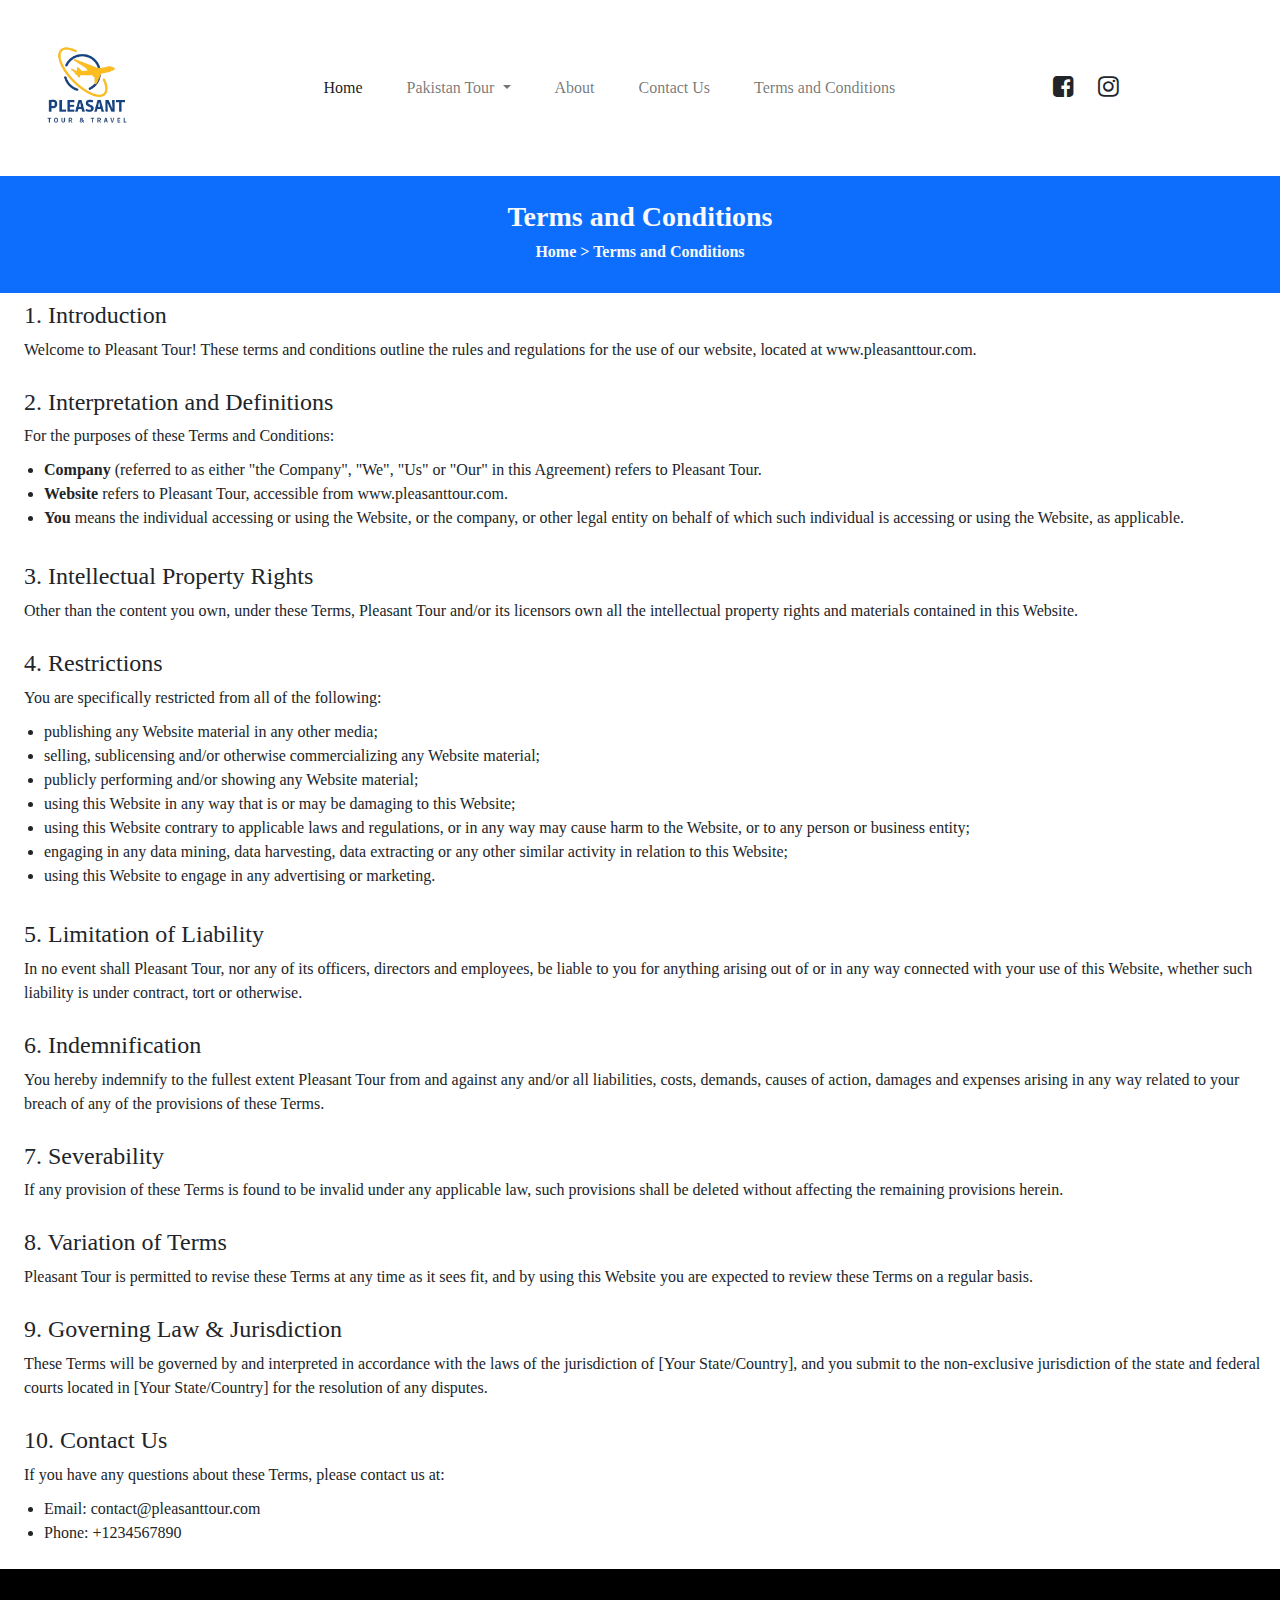
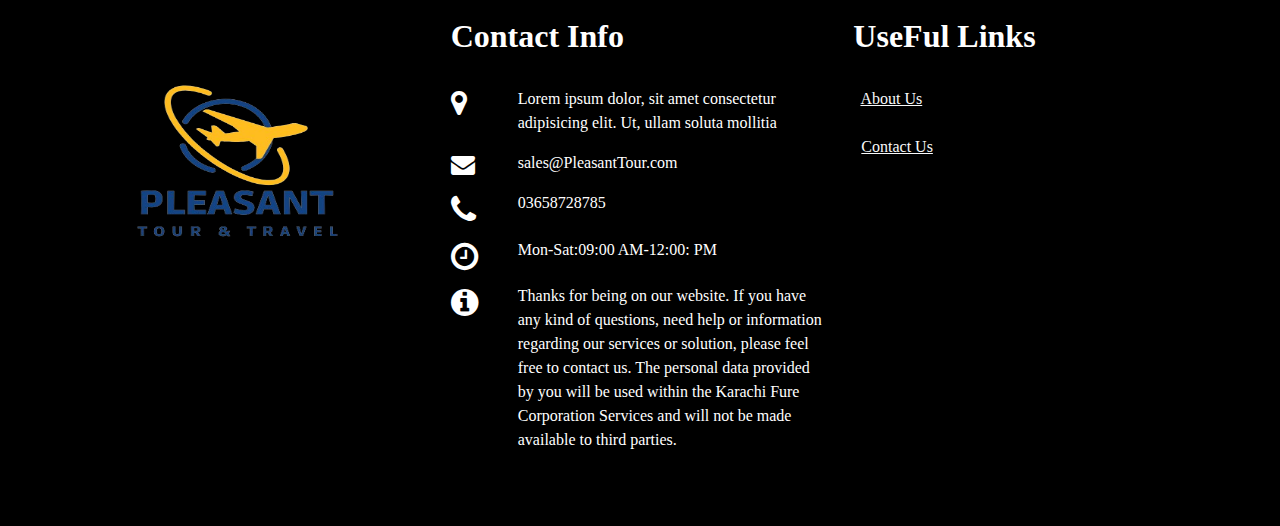
<file: terms.html>
<!DOCTYPE html>
<html lang="en">

<head>
    <meta charset="UTF-8">
    <meta name="viewport" content="width=device-width, initial-scale=1.0">
    <title>Terms and Conditions - Pleasant Tour</title>
    <link rel="stylesheet" href="bootstrap-5.0.2-dist/css/bootstrap.min.css">
    <link rel="stylesheet" href="style.css">
    <link rel="stylesheet" href="https://cdnjs.cloudflare.com/ajax/libs/font-awesome/4.7.0/css/font-awesome.min.css">
</head>

<body>
    <nav class="navbar navbar-expand-lg navbar-light">
        <div class="container-fluid">
            <a class="navbar-brand" href="index.html"><img src="logo/logo.png" alt="LOGO" class="LOGO"></a>
            <button class="navbar-toggler" type="button" data-bs-toggle="collapse" data-bs-target="#navbarNavDropdown"
                aria-controls="navbarNavDropdown" aria-expanded="false" aria-label="Toggle navigation">
                <span class="navbar-toggler-icon"></span>
            </button>
            <div class="collapse navbar-collapse justify-content-evenly" id="navbarNavDropdown">
                <ul class="navbar-nav">
                    <li class="nav-item">
                        <a class="nav-link active" aria-current="page" href="index.html">Home</a>
                    </li>
                    &nbsp;&nbsp;&nbsp;&nbsp;&nbsp;&nbsp;&nbsp;
                    <li class="nav-item dropdown">
                        <a class="nav-link dropdown-toggle" href="#" id="navbarDropdown" role="button"
                            data-bs-toggle="dropdown" aria-expanded="false">
                            Pakistan Tour
                        </a>
                        <ul class="dropdown-menu" aria-labelledby="navbarDropdown">
                            <li><a class="dropdown-item" href="Beach.html">Beach Tours</a></li>
                            <li><a class="dropdown-item" href="hill.html">Hill Stations Tour</a></li>
                            <li><a class="dropdown-item" href="Adventure.html">Adventure Tours</a></li>
                        </ul>
                    </li>
                    &nbsp;&nbsp;&nbsp;&nbsp;&nbsp;&nbsp;&nbsp;
                    <li class="nav-item">
                        <a class="nav-link" href="About.html">About</a>
                    </li>
                    &nbsp;&nbsp;&nbsp;&nbsp;&nbsp;&nbsp;&nbsp;
                    <li class="nav-item">
                        <a class="nav-link" href="Contact Us.html">Contact Us</a>
                    </li>
                    &nbsp;&nbsp;&nbsp;&nbsp;&nbsp;&nbsp;&nbsp;
          <li class="nav-item">
            <a class="nav-link" href="terms.html">Terms and Conditions</a>
          </li>
                </ul>
                <header>
                    <div class="container d-flex">
                        <div>
                            <i class="fa fa-facebook-square" style="font-size:24px"></i>
                        </div>&nbsp;&nbsp;&nbsp;&nbsp;&nbsp;&nbsp;
                        <div><i class="fa fa-instagram" style="font-size:24px"></i></div>

                    </div>
                </header>
            </div>
        </div>
    </nav>
    <div class="Labels p-4 text-center text-light bg-primary">
        <h1 class="th1"><b>Terms and Conditions</b></h1>
        <h6><b>Home > Terms and Conditions</b></h6>
    </div>
    <div class="p-2 ms-3">
        <h2 class="th2">1. Introduction</h2>
    
    <p class="tp">Welcome to Pleasant Tour! These terms and conditions outline the rules and regulations for the use of
        our website, located at www.pleasanttour.com.</p></div>
<div class="p-2 ms-3">
    <h2 class="th2">2. Interpretation and Definitions</h2>
    <p class="tp">For the purposes of these Terms and Conditions:</p>
    <ul class="tul">
        <li><strong>Company</strong> (referred to as either "the Company", "We", "Us" or "Our" in this Agreement) refers
            to Pleasant Tour.</li>
        <li><strong>Website</strong> refers to Pleasant Tour, accessible from www.pleasanttour.com.</li>
        <li><strong>You</strong> means the individual accessing or using the Website, or the company, or other legal
            entity on behalf of which such individual is accessing or using the Website, as applicable.</li>
    </ul></div>
<div class="p-2 ms-3">
    <h2 class="th2">3. Intellectual Property Rights</h2>
    <p class="tp">Other than the content you own, under these Terms, Pleasant Tour and/or its licensors own all the
        intellectual property rights and materials contained in this Website.</p></div>
<div class="p-2 ms-3">
    <h2 class="th2">4. Restrictions</h2>
    <p class="tp"> You are specifically restricted from all of the following:</p>
    <ul class="tul">
        <li>publishing any Website material in any other media;</li>
        <li>selling, sublicensing and/or otherwise commercializing any Website material;</li>
        <li>publicly performing and/or showing any Website material;</li>
        <li>using this Website in any way that is or may be damaging to this Website;</li>
        <li>using this Website contrary to applicable laws and regulations, or in any way may cause harm to the Website,
            or to any person or business entity;</li>
        <li>engaging in any data mining, data harvesting, data extracting or any other similar activity in relation to
            this Website;</li>
        <li>using this Website to engage in any advertising or marketing.</li>
    </ul></div>
<div class="p-2 ms-3">
    <h2 class="th2">5. Limitation of Liability</h2>
    <p class="tp">In no event shall Pleasant Tour, nor any of its officers, directors and employees, be liable to you
        for anything arising out of or in any way connected with your use of this Website, whether such liability is
        under contract, tort or otherwise.</p></div>
<div class="p-2 ms-3">
    <h2 class="th2">6. Indemnification</h2>
    <p class="tp"> You hereby indemnify to the fullest extent Pleasant Tour from and against any and/or all liabilities,
        costs, demands, causes of action, damages and expenses arising in any way related to your breach of any of the
        provisions of these Terms.</p></div>
<div class="p-2 ms-3">
    <h2 class="th2">7. Severability</h2>
    <p class="tp">If any provision of these Terms is found to be invalid under any applicable law, such provisions shall
        be deleted without affecting the remaining provisions herein.</p></div>
        <div class="p-2 ms-3">
    <h2 class="th2">8. Variation of Terms</h2>
    <p class="tp">Pleasant Tour is permitted to revise these Terms at any time as it sees fit, and by using this Website
        you are expected to review these Terms on a regular basis.</p></div>
        <div class="p-2 ms-3">
    <h2 class="th2">9. Governing Law & Jurisdiction</h2>
    <p class="tp">These Terms will be governed by and interpreted in accordance with the laws of the jurisdiction of
        [Your State/Country], and you submit to the non-exclusive jurisdiction of the state and federal courts located
        in [Your State/Country] for the resolution of any disputes.</p></div>
        <div class="p-2 ms-3">
    <h2 class="th2">10. Contact Us</h2>
    <p class="tp">If you have any questions about these Terms, please contact us at:</p>
    <ul class="tul">
        <li>Email: contact@pleasanttour.com</li>
        <li>Phone: +1234567890</li>
    </ul></div>
      <!-- Footer -->
  <section>
    <div class="container-fluid Footer p-5">
      <div class="row">
        <div class="col-md-4">
          <div>
            <img class="footer_logo" src="logo/logo.png" alt="">
          </div>
        </div>
        <div class="col-md-4 footer_main">
          <h2><b>Contact Info</b></h2>
          <br>
          <div class="row">
            <div class="col-md-2">
              <h3><i class="fa fa-map-marker text-"></i></h3>
            </div>
            <div class="col-md-10">
              <p>Lorem ipsum dolor, sit amet consectetur adipisicing elit. Ut, ullam soluta mollitia
              </p>
            </div>
          </div>
          <div class="row">
            <div class="col-md-2">
              <h4><i class="fa fa-envelope text-"></i></h4>
            </div>
            <div class="col-md-10">
              <p>sales@PleasantTour.com</p>
            </div>
          </div>
          <div class="row">
            <div class="col-md-2">
              <h2><i class="fa fa-phone text-"></i></h2>
            </div>
            <div class="col-md-10">
              <p>03658728785</p>
            </div>
          </div>
          <div class="row">
            <div class="col-md-2">
              <h2><i class="fa fa-clock-o text-"></i></h2>
            </div>
            <div class="col-md-10">
              <p>Mon-Sat:09:00 AM-12:00: PM</p>
            </div>
          </div>
          <div class="row">
            <div class="col-md-2">
              <h2><i class="fa fa-info-circle text-"></i></h2>
            </div>
            <div class="col-md-10">
              <p>
                Thanks for being on our website. If you have any kind of questions, need help or
                information regarding our services or solution, please feel free to contact us. The
                personal data provided by you will be used within the Karachi Fure Corporation
                Services
                and will not be made available to third parties.</p>
            </div>
          </div>
        </div>

        <div class="col-md-4 footer_main">
          <h2><b>UseFul Links</b></h2>
          <br>
          &nbsp;
          <a href="About.html" class="text-light">About Us</a>
          <br><br>&nbsp;
          <a href="contactus.html" class="text-light">Contact Us</a>

        </div>
      </div>
    </div>
  </section>
    <script src="bootstrap-5.0.2-dist/js/bootstrap.min.js"></script>
</body>

</html>
</file>
<file: style.css>
.LOGO{
    width: 100%;
    height: 150px;
}
.LOGO_2{
    width: 100%;
    height: 300px;
}
body{
    font-family: 'Times New Roman', Times, serif;
}
.Labels{
    background-color: rgb(58, 58, 196);
  }

  .footer_logo{ 
    width: 100%;
    height: 300px;
 
  }
  .Footer{
  background-color: rgb(0, 0, 0);
  color: white;
  border-bottom: 10px solid black;
  }
  .heading_products{
    background-color: goldenrod;
    width: 100%;
    color: black;
    padding: 20px;
  }
  .heading_products:hover{
    text-decoration: overline;
    color: darkblue;
    
  }
.card1 {
  position: relative;
  width: 50%;
}
.card1{
  border-radius: 15px solid black;
}
.Labelshill{
  background-color: darkcyan;
}
.th1 {
  font-size: 28px;
  text-align: center;
}
.th2 {
  font-size: 24px;
}
.th3 {
  font-size: 20px;
}
.tp {
  margin-bottom: 10px;
}
.tul {
  padding-left: 20px;
}
@media only screen and (max-width: 600px) {
  .tbody {
      padding: 10px;
  }
  .th1 {
      font-size: 24px;
  }
  .th2 {
      font-size: 20px;
  }
  .th3 {
      font-size: 18px;
  }
}
</file>
